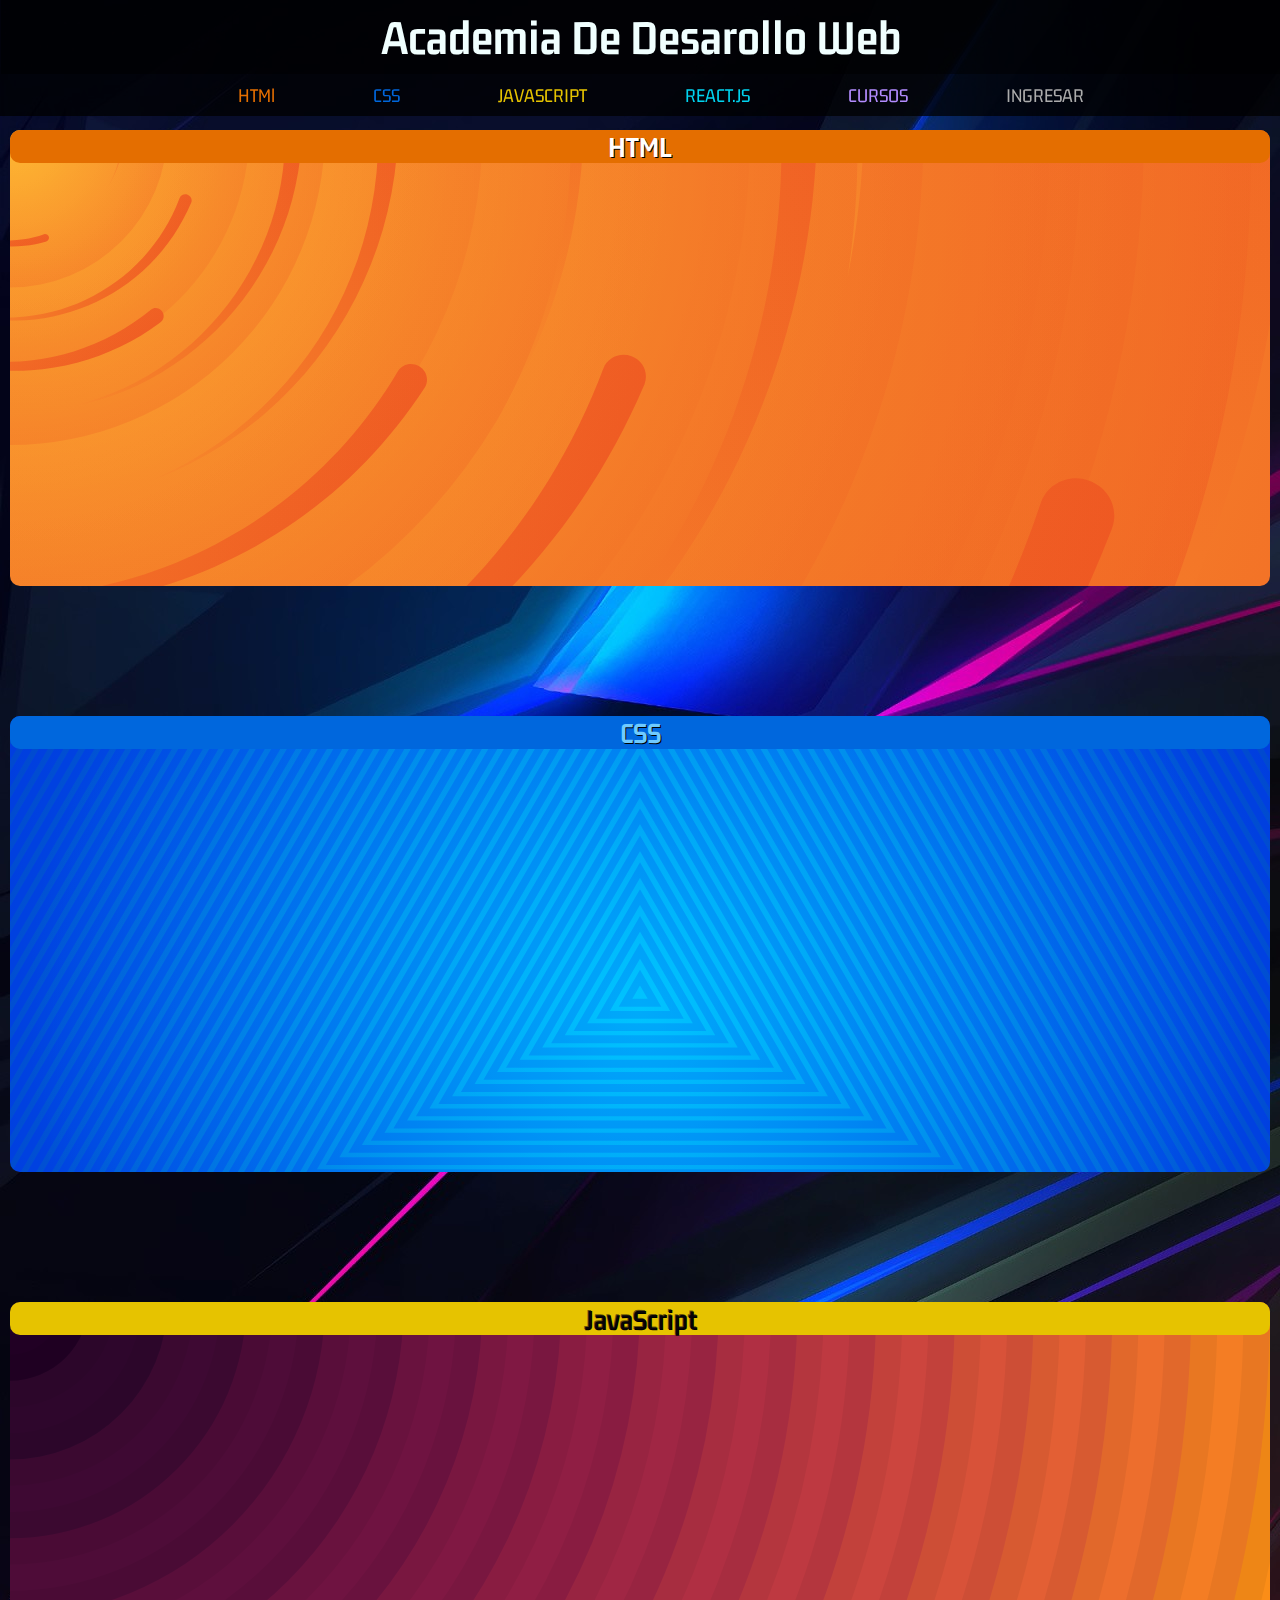
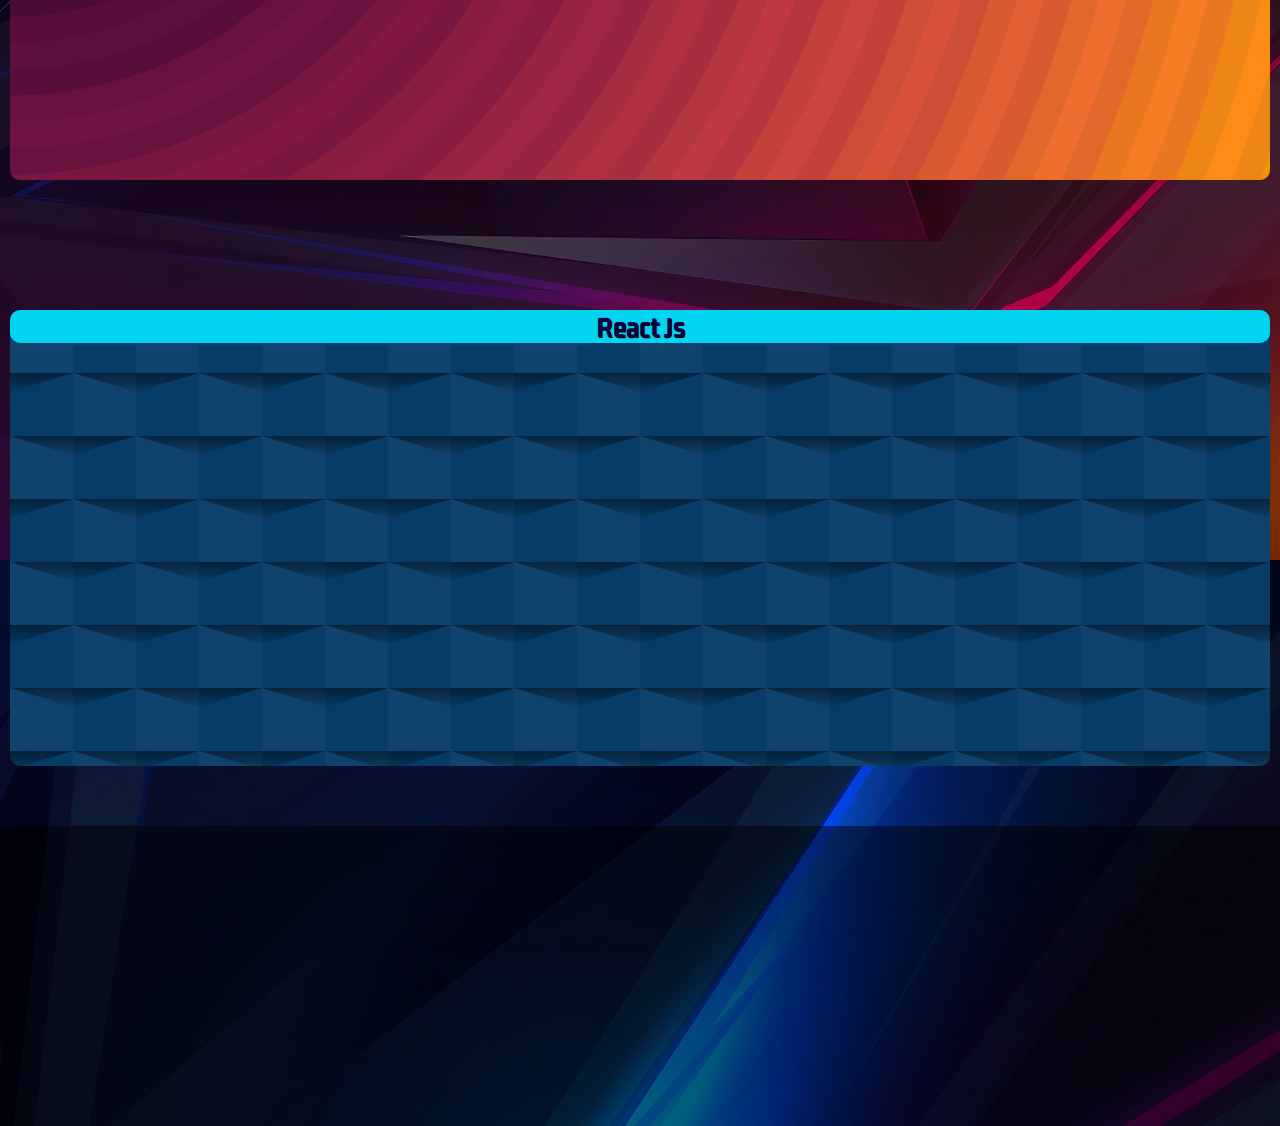
<file: Index.html>
<!DOCTYPE html>
<html lang="en">
<head>
    <meta charset="UTF-8">
    <meta http-equiv="X-UA-Compatible" content="IE=edge">
    <meta name="viewport" content="width=device-width, initial-scale=1.0">
    <link rel="stylesheet" href="./css/main.css">
    <link rel="shortcut icon" href="/src/multimedia/iconos/icon-principal.png" >
    <link rel="preconnect" href="https://fonts.googleapis.com">
    <link rel="preconnect" href="https://fonts.gstatic.com" crossorigin>
    <link href="https://fonts.googleapis.com/css2?family=Gemunu+Libre&display=swap" rel="stylesheet">

    <!-- meta descriptions -->
    <meta name="description" content="Bienvenidos a la academia de desarrollo web donde aprenderas a programar utilizando herramientas como html, css, react js y javascript, y realizar nuestros otros cursos con la mejor salida laboral del mercado actual">
    <meta name="keywords" content="desarrollo web, programar desde cero, cursos programacion, cursos diseño ux/ui, cursos marketing, cursos backend, cursos diseño grafico, diseño ux, diseño ui, marketing digital ">
    <meta property="og:title" content="Academia De Desarollo Web">
    <meta property="og:type" content="website">
    <meta property="og:url" content="/Index.html">
    <meta property="og:image" content="./src/multimedia/iconos/desarrollo-web.png">
    <title> Academia de desarrollo web | Inicio </title>

</head>
<!-- 

    
    Valentin Ruggieri
    Comision: 16705
    profesor: Nicolas Seguro
    tutora: Loana Torres
    
-->

<!-- cuerpo de pagina principal -->
<body id="paginaprincipal">

    <!-- header con cada seccion de la pagina linkeado a su posicion -->
    <header class="menu">

        <!-- barra de navegacion sobre la pagina principal -->
        <nav class="barraNav">

            <!-- titulo pagina principal -->
            <h1 class="titulopag"> Academia De Desarollo Web </h1>

            <!-- botones de enlace para moverse dentreo de la pagina principal en las secciones e ingresar -->
            <ul class="menuPrincipal">  
                
                <li><a class="button-html"  href="#html">HTMl</a></li>
                <li><a class="button-css"  href="#css">CSS</a></li>
                <li><a class="button-javasc" href="#javascript">JAVASCRIPT</a></li>
                <li><a class="button-reactjs" href="#reactjs">REACT.JS</a></li>
                <li><a class="button-Cursos" href="/src/paginas/cursos.html"> CURSOS </a>
                    <ul class="submenuCursos">
                        
                        <li><a href="./src/paginas/cursos.html#id-uxui"> Diseño ux/ui </a></li>
                        <li><a  href="./src/paginas/cursos.html#id-DevWeb" > Desarrollo Web </a></li>
                        <li><a  href="./src/paginas/cursos.html#id-DataA" > Data Analytics </a></li>
                        <li><a href="./src/paginas/cursos.html#id-BackEnd"> Back-End </a></li>
                        <li><a href="./src/paginas/cursos.html#id-MarkDig"> Otros </a></li>
                    </ul>   
                </li>
                <li><a class="button-login" href="./src/paginas/ingresar.html">INGRESAR</a></li>

            </ul>
            
            
        
        </nav>

    </header>

    <!-- contenedeor de secciones de html/css/js/react -->
    <main id="main">
        
    <!-- seccion de html -->
    <section class="caja" id="html">


        <article class="back-html backgroundPg">
        <!-- titulo de seccion -->
        <h2 class="html-h2">HTML</h2>
        <!-- imagen de fondo de seccion -->
        <img src="./src/multimedia/imagenes/imagen-html.png"   title="imagen html" alt="imagen html"/>
        <!-- articulo de que da una breve descripcion de html -->
        <p>HTML (Lenguaje de Marcas de Hipertexto, del inglés HyperText Markup Language) es el componente más básico de la Web. Define el significado y la estructura del contenido web. Además de HTML, generalmente se utilizan otras tecnologías para describir la apariencia/presentación de una página web (CSS) o la funcionalidad/comportamiento (JavaScript).
            <!-- linkeo a la pagina donde se desarolla mas el cotenido -->
            <a class="conocemas" href="./src/paginas/html.html" target="_blank">conoce mas..</a> 
        </p> 
        </article>
    </section> 

    <!-- seccion de css -->
    <section  class="caja" id="css">  

        <article class="back-css backgroundPg">
        <!-- titulo de seccion -->
        <h2 class="css-h2">CSS</h2>
        <!-- imagen de fondo de seccion -->
        <img src="./src/multimedia/imagenes/imagen-css.png" title="imagen css" alt="imagen css"/>
        <!-- articulo de que da una breve descripcion de css -->
        <p> Hojas de Estilo en Cascada (del inglés Cascading Style Sheets) o CSS es el lenguaje de estilos utilizado para describir la presentación de documentos HTML o XML (en-US) (incluyendo varios languages basados en XML como SVG, MathML o XHTML). CSS describe como debe ser renderizado el elemento estructurado en la pantalla, en papel, en el habla o en otros medios.
            <!-- linkeo a la pagina donde se desarolla mas el cotenido -->
            <a class="conocemas" href="./src/paginas/css.html" target="_blank">conoce mas..</a>    
        </p>
        </article>

    </section>

    <!-- seccion de javascript -->
    <section class="caja" id="javascript">

        <article class="back-javasc backgroundPg">
            <!-- titulo de seccion -->
            <h2 class="javas-h2">JavaScript</h2>
            <!-- imagen de fondo de seccion -->
            <img src="./src/multimedia/imagenes/imagen-java.png"  title="imagen javascript" alt="imagen javascript"/>  
            <!-- articulo de que da una breve descripcion de javascript -->
            <p>JavaScript (JS) es un lenguaje de programación ligero, interpretado, o compilado justo-a-tiempo (just-in-time) con funciones de primera clase. Si bien es más conocido como un lenguaje de scripting (secuencias de comandos) para páginas web, y es usado en muchos entornos fuera del navegador, tal como Node.js, Apache CouchDB y Adobe Acrobat. JavaScript es un lenguaje de programación basada en prototipos, multiparadigma, de un solo hilo, dinámico, con soporte para programación orientada a objetos, imperativa y declarativa.
                <!-- linkeo a la pagina donde se desarolla mas el cotenido -->
                <a class="conocemas" href="./src/paginas/javascript.html" target="_blank">conoce mas..</a>
            </p>
        </article>

    </section> 

    <!-- seccion de react js -->
    <section class="caja" id="reactjs">

        <article class="back-reactjs backgroundPg">
            <!-- titulo de seccion -->
            <h2 class="reactjs-h2" >React Js</h2>
            <!-- imagen de fondo de seccion -->
            <img src="./src/multimedia/imagenes/imagen-react.png"   title="imagen reactjs" alt="imagen reactjs"/>
            <!-- articulo de que da una breve descripcion de react js -->
            <p>Como su eslogan oficial señala, React es una biblioteca para construir interfaces de usuario. React no es un framework — ni siquiera se limita a la web. React es utilizado con otras bibliotecas para renderizar en ciertos entornos. Por ejemplo, React Native puede usarse para desarrollar aplicaciones móviles; React 360 permite crear aplicaciones de realidad virtual; además de otras posibilidades.
                <!-- linkeo a la pagina donde se desarolla mas el cotenido -->
                <a class="conocemas" href="./src/paginas/reactjs.html" target="_blank">conoce mas..</a>    
            </p>
        </article>

    </section>

    </main>

    <!-- pie de pagina principal -->
    <footer class="foterPrincipal">
         


        <!-- listas pie de pagina -->
        <ul class="listaUno">

            <!-- enlaces de listas -->
            <li> <a href="./src/paginas/informacion.html#id-QSomos" > ¿Quienes somos? </a> </li>
            <li><a href="./src/paginas/informacion.html#id-Contact" > Contactanos </a> </li>
            <li><a href="./src/paginas/informacion.html#id-Noticias" > Noticias </a></li>
            <li> <a href="./src/paginas/informacion.html#id-DondEst" > Donde estamos </a></li>
            <li><a href="./src/paginas/informacion.html#id-Seguinos" > Seguinos </a></li>
        </ul >
        
        <ul class="listaDos" >

            <li> <a href="./src/paginas/informacion.html#id-UltNov" > Ultimas Novedades </a> </li>
            <li><a href="./src/paginas/informacion.html#id-Cursos" > Cursos </a> </li>
            <li><a href="./src/paginas/informacion.html#id-Talleres" > Talleres </a></li>
            <li> <a href="./src/paginas/informacion.html#id-Foros" > Foros  </a></li>
            <li><a href="./src/paginas/informacion.html#id-Charlas" >  Charlas </a></li>

        </ul>

        
        <ul class="listaTres">

            <li> <a href="./src/paginas/cursos.html#id-uxui" > Diseño ux/ui </a> </li>
            <li><a href="./src/paginas/cursos.html#id-DevWeb" > Desarrollo Web </a> </li>
            <li><a href="./src/paginas/cursos.html#id-DataA" > Data Analytics </a></li>
            <li> <a href="./src/paginas/cursos.html#id-BackEnd" > Back-End </a></li>
            <li><a href="./src/paginas/cursos.html#id-MarkDig" > Otros </a></li>

        </ul>

    </footer>
</body>

</html>
</file>
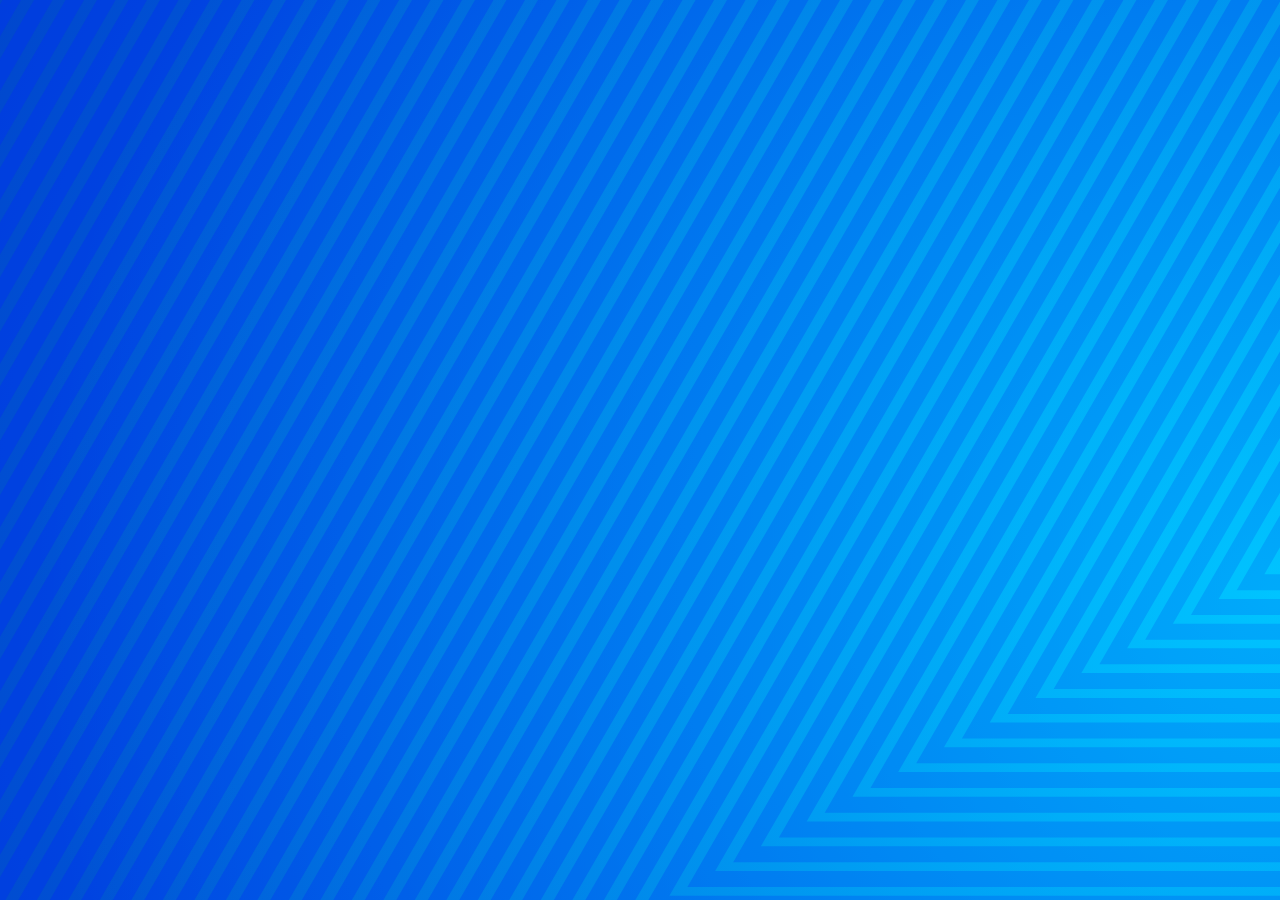
<file: src/paginas/css.html>
<!DOCTYPE html>
<html lang="en">
<head>
    <meta charset="UTF-8">
    <meta http-equiv="X-UA-Compatible" content="IE=edge">
    <meta name="viewport" content="width=device-width, initial-scale=1.0">
    <link rel="preconnect" href="https://fonts.googleapis.com">
    <link rel="preconnect" href="https://fonts.gstatic.com" crossorigin>
    <link href="https://fonts.googleapis.com/css2?family=Gemunu+Libre&display=swap" rel="stylesheet">
    <!-- meta descriptions -->
    <meta name="description" content="Bienvenidos a la pagina de css donde aprenderas todo acerca de su uso, propiedades, definiciones del mismo y tendras tutoriales junto con bibliogafria actualizadas sobre su uso correcto">
    <meta name="keywords" content="desarrollo web, programar desde cero, cursos programacion, uso de css, flexbox, grid, clases, lenguaje en cascada, estilos en css, ">
    <!--  protocolo open graph -->
    <meta property="og:title" content="Pagina de Css">
    <meta property="og:type" content="website">
    <meta property="og:url" content="/src/paginas/css.html">
    <meta property="og:image" content="/src/multimedia/imagenes/imagen-html.png">

    <title>Pagina de Css</title>
    <!-- icono de la pagina -->
    <link rel="shortcut icon" href="/src/multimedia/iconos/icon-css.png">
    <!-- vinculacion de html con css -->
    <link rel="stylesheet" href="/css/main.css">
</head>

<!-- cuerpo de la pagina -->
<body class="bodyCss general">

    <main class= "grid-container">

        <header class="grid-item" > 
          
        
            <h1>CSS</h1>
         
            <p> Hojas de Estilo en Cascada (del inglés Cascading Style Sheets) o CSS es el lenguaje de estilos utilizado para describir la presentación de documentos HTML o XML (en-US) (incluyendo varios languages basados en XML como SVG, MathML o XHTML). CSS describe como debe ser renderizado el elemento estructurado en la pantalla, en papel, en el habla o en otros medios.

                CSS es uno de los lenguajes base de la Open Web y posee una especificación estandarizada por parte del W3C. Anteriormente , el desarrollo de varias partes de las especificaciones de CSS era realizado de manera sincrónica, lo que permiía el versionado de las recomendaciones. Probablemente habrás escuchado acerca de CSS1, CSS2.1, CSS3. Sin embargo, CSS4 nunca se ha lanzado como una versión oficial.
    
                Desde CSS3, el alcance de las especificaciones se incrementó de forma significativa y el progreso de los diferentes modulos de CSS comenzó a mostrar varias diferencias, lo que hizo más efectivo desarrollar y publicar recomendaciones separadas por módulos. En vez de versionar las especificaciones de CSS, la W3C actualmente realiza una captura de las ultimas espcificaciones estables de CSS. 
             
            </p><br>
    
        </header>

        <!-- seccion de multimedia y redireccionamiento ( video de explicacion/imagenes y redireccionamiento a ingresar o volver a la pagina principal )-->
        <section class="grid-item" > 
         
        
            <iframe width="500" height="400" src="https://www.youtube.com/embed/8cSo0ijtkzU" title="YouTube video player" frameborder="0" allow="accelerometer; autoplay; clipboard-write; encrypted-media; gyroscope; picture-in-picture" allowfullscreen></iframe>
            <img src="../multimedia/imagenes/code-css.png" class="imagen-pag" alt="imagen codigo css">
        

        </section>

        <!-- botones de volver ye ingresar -->
        <aside class="grid-item"> 
        
            <a href="../paginas/ingresar.html"><img class="login-pags" src="../multimedia/iconos/icon-login.png" alt="icono login"></a>
            <a href="/Index.html"><img class="volverpags" src="../multimedia/iconos/volver-paginas.png" alt="icono volver" ></a>
        
        </aside>

        <!-- pie de pagina con enlace al material utilizado -->
        <footer class="grid-item">  
         
        
            <h4>Referencias</h4>
        
            <ul>
                <!-- texto utilizado -->
                <li> <a href="https://developer.mozilla.org/es/docs/Web/CSS" target="_blank"> Articulo css </a> </li>
                <!-- iframe utilizado -->
                <li> <a href="https://youtu.be/8cSo0ijtkzU" target="_blank"> Video css </a></li>
            </ul>
        
        </footer>

    </main>  
    
</body>

</html>
</file>
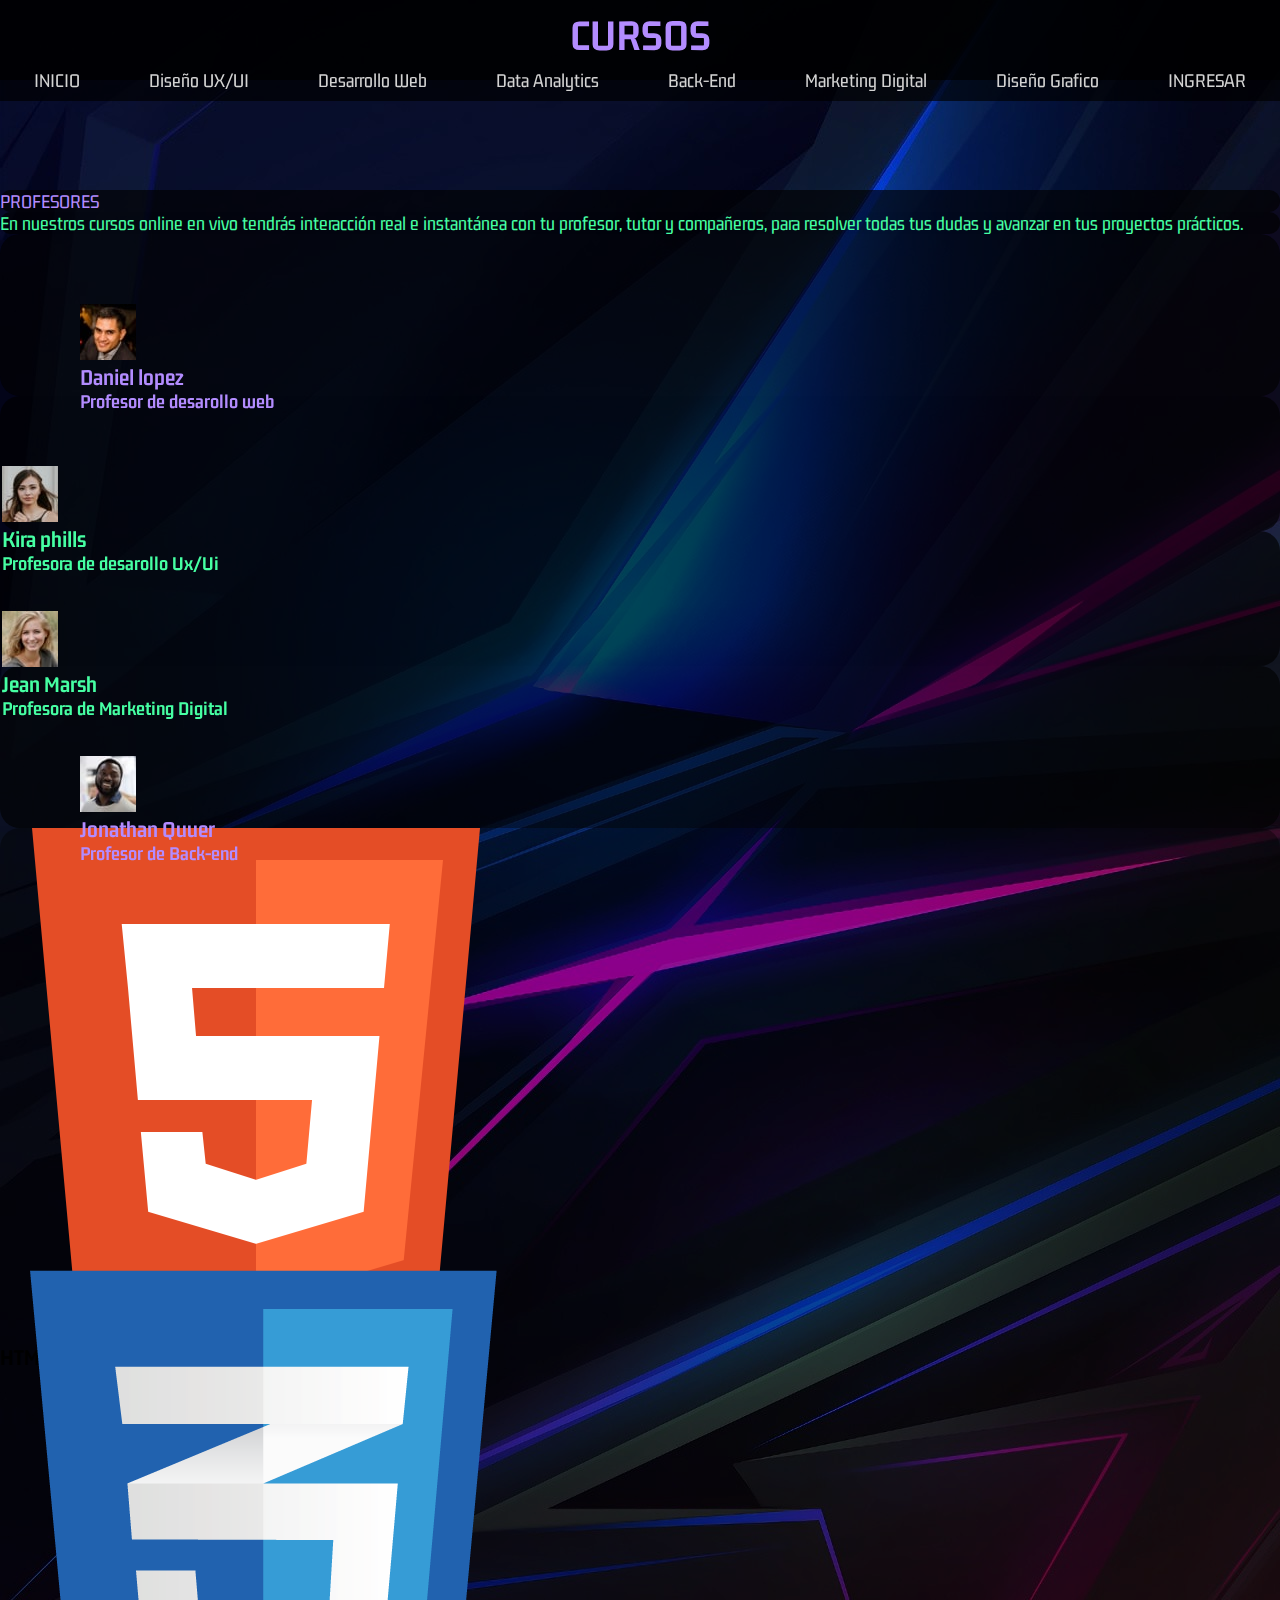
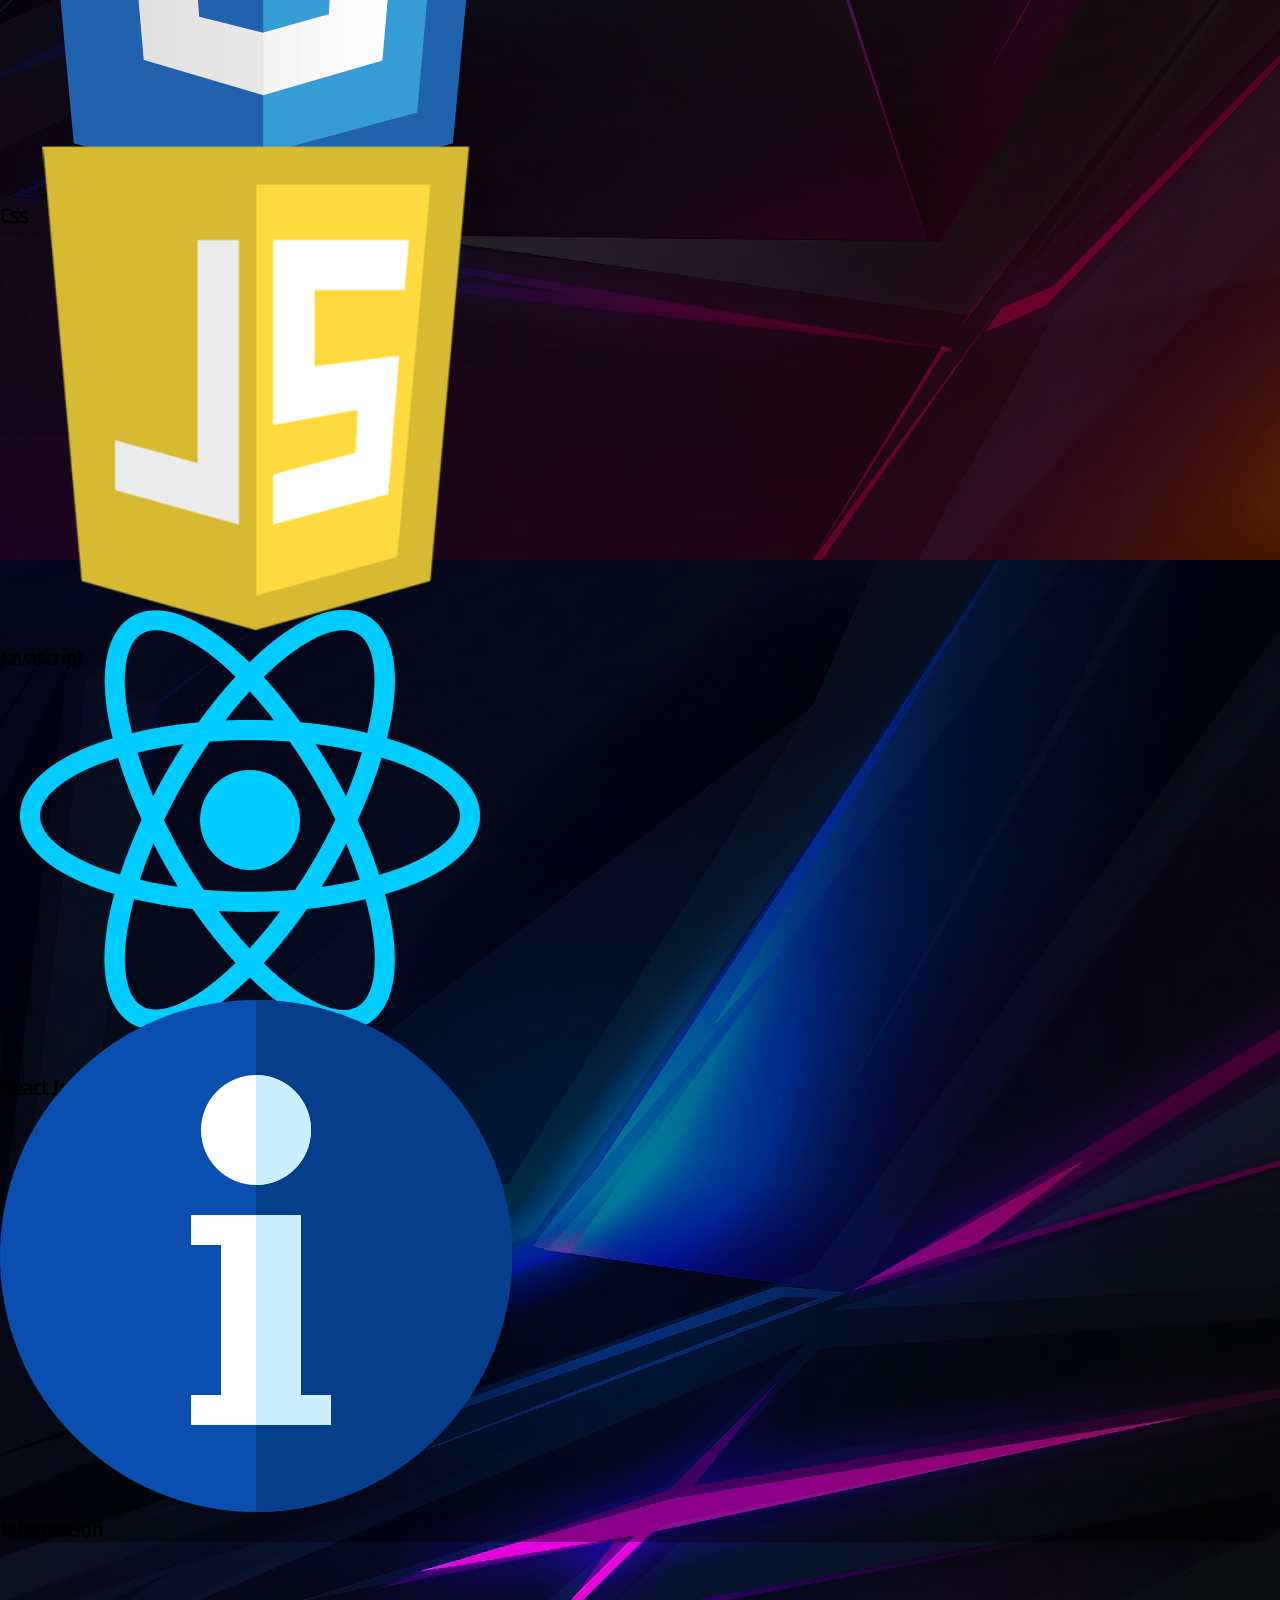
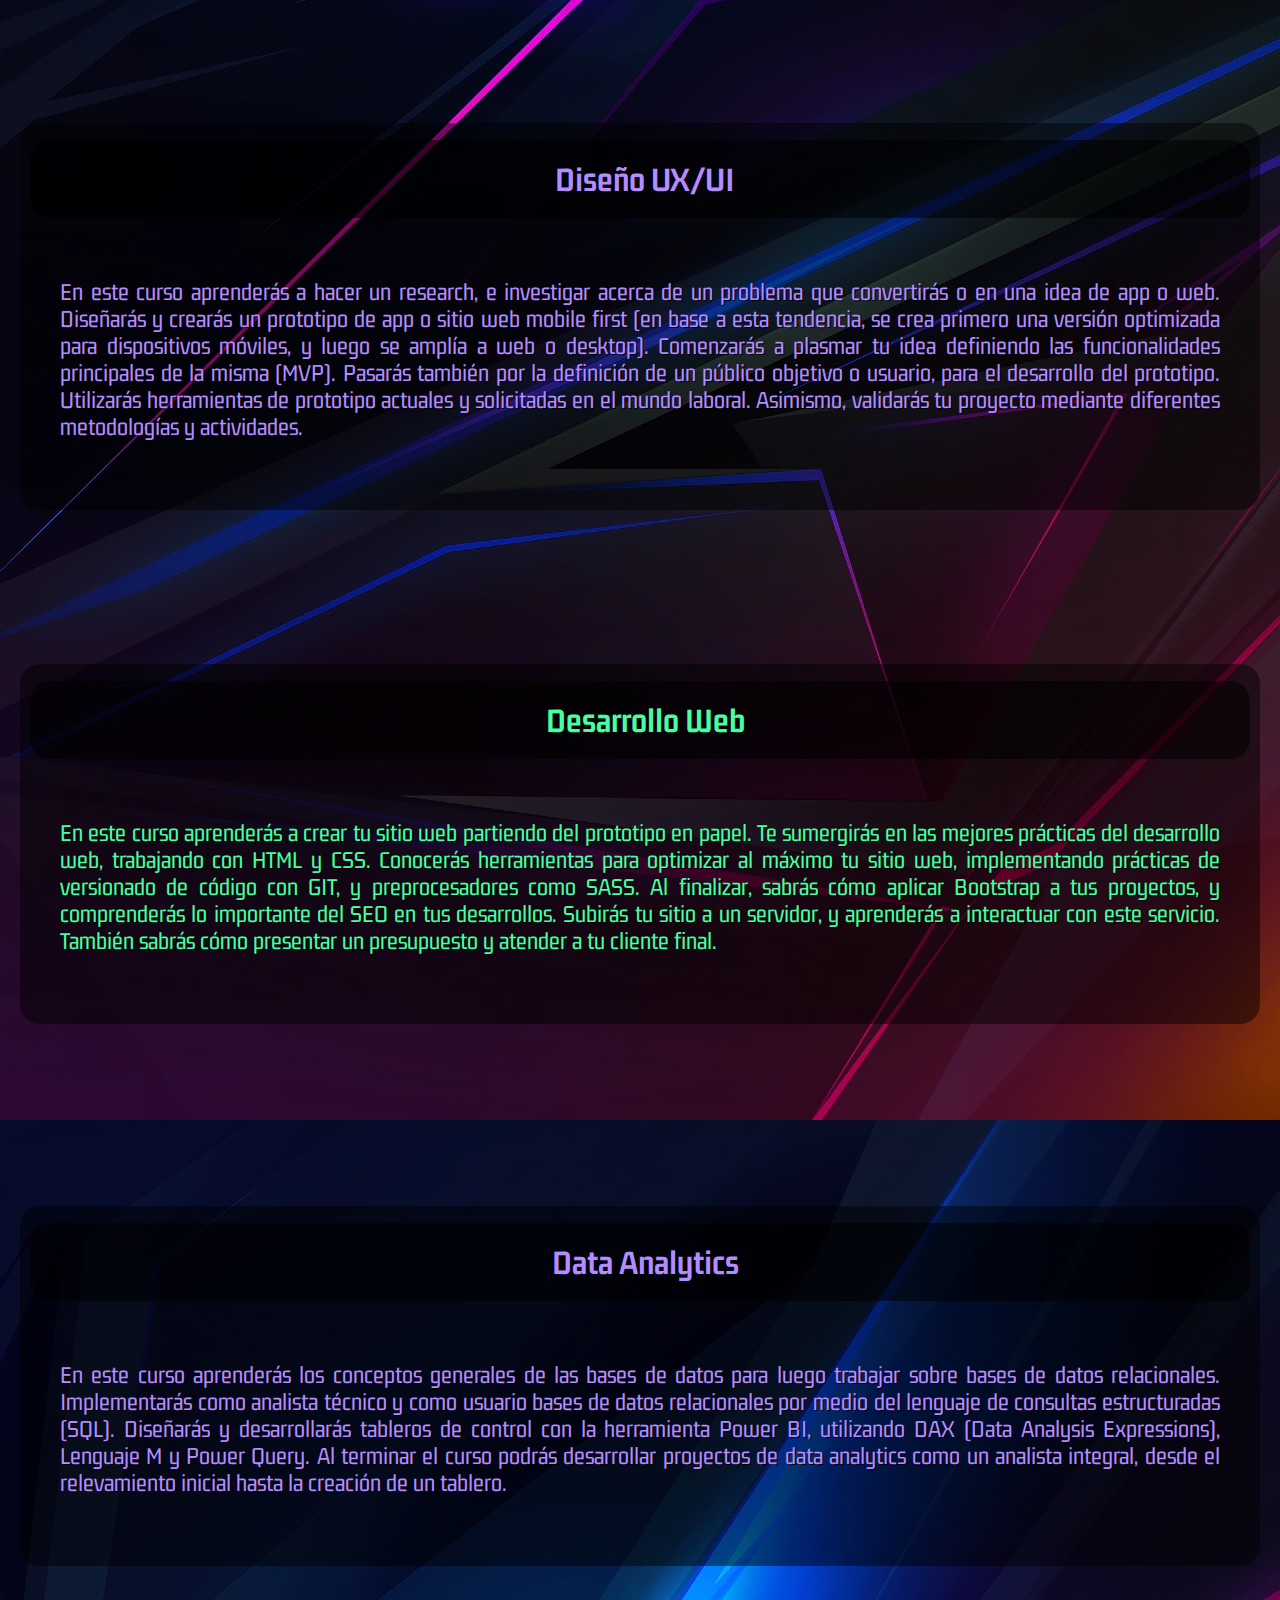
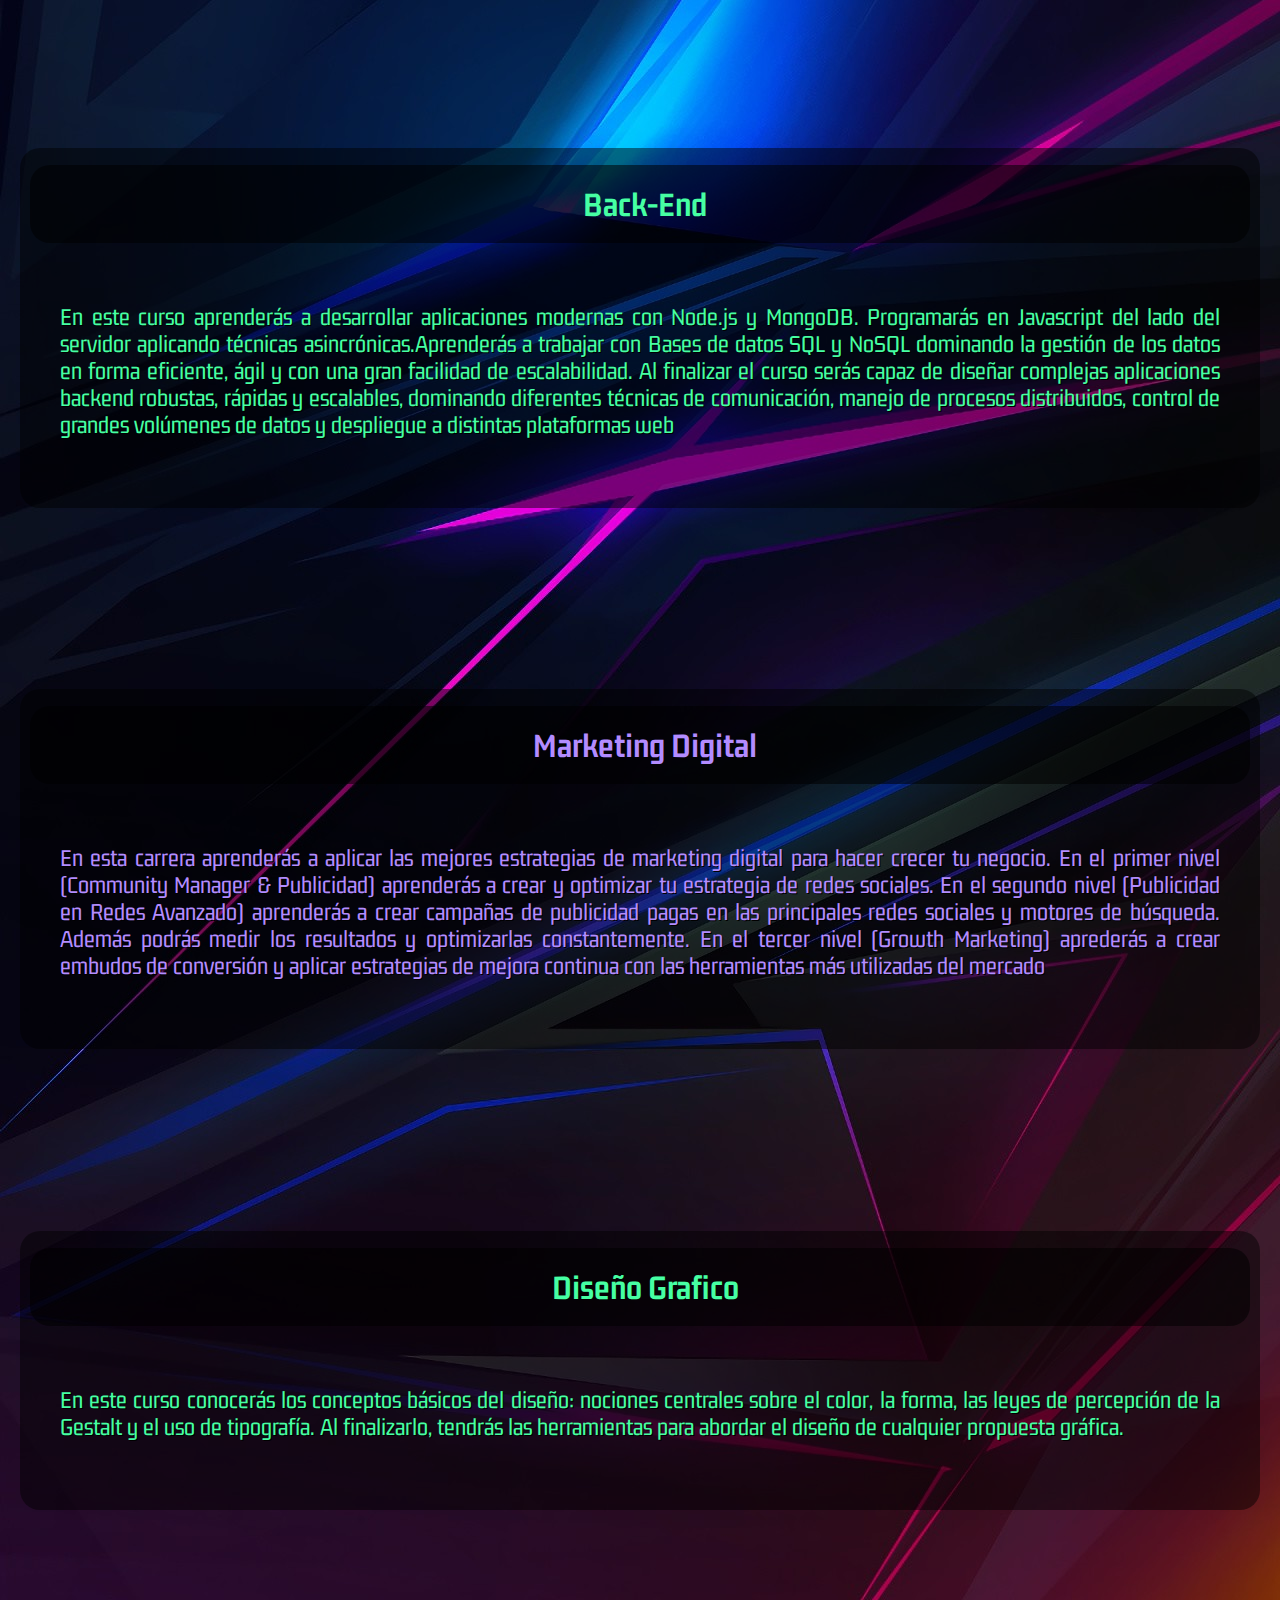
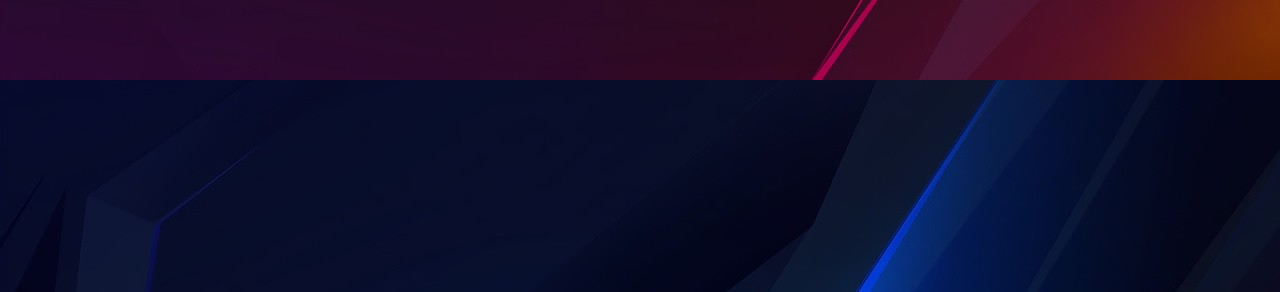
<file: src/paginas/cursos.html>
<!DOCTYPE html>
<html lang="en">
<head>
    <meta charset="UTF-8">
    <meta http-equiv="X-UA-Compatible" content="IE=edge">
    <meta name="viewport" content="width=device-width, initial-scale=1.0">
    <link rel="preconnect" href="https://fonts.googleapis.com">
    <link rel="preconnect" href="https://fonts.gstatic.com" crossorigin>
    <link href="https://fonts.googleapis.com/css2?family=Gemunu+Libre&display=swap" rel="stylesheet">
    <!--  link bootstrap -->
    <link href="https://cdn.jsdelivr.net/npm/bootstrap@5.1.3/dist/css/bootstrap.min.css" rel="stylesheet" integrity="sha384-1BmE4kWBq78iYhFldvKuhfTAU6auU8tT94WrHftjDbrCEXSU1oBoqyl2QvZ6jIW3" crossorigin="anonymous">
  
    <link rel="stylesheet" href="/css/main.css">
    <link rel="shortcut icon" href="../multimedia/iconos/icon-curso.png">

    <!-- meta descriptions -->
    <meta name="description" content="Bienvenidos a la pagina de nuestros cursos donde tendras toda la informacion acerca de los cursos que brindamos en nuestra academia y los profesores que los dictan">
    <meta name="keywords" content="desarrollo web, programar desde cero, cursos programacion, cursos diseño ux/ui, cursos marketing, cursos desarrollo web, cursos de data analytics, cursos de diseño grafico, cursos web, ">
    <!--  protocolo open graph -->
    <meta property="og:title" content="Pagina de Cursos">
    <meta property="og:type" content="website">
    <meta property="og:url" content="/src/paginas/cursos.html">
    <meta property="og:image" content="/src/multimedia/iconos/icon-curso.png">
    <title>Pagina de Cursos</title>
</head>

<!-- cuerpo de pagina -->
<body class="paginaInfo-Curso ">

    <!-- cabecera de pagina  -->
    <header>

        <!-- barra de navegacion -->
        <nav class="navCursos">

            <!-- titulo menu -->
            <h1> CURSOS </h1>

            <!-- menu de pagina -->
            <ul class="menuCursos"> 

                <!-- enlaces de menu -->
                <li><a href="/Index.html">INICIO</a></li>
                <li><a href="#id-uxui">Diseño UX/UI</a></li>
                <li><a href="#id-DevWeb">Desarrollo Web</a></li>
                <li><a href="#id-DataA">Data Analytics</a></li>
                <li><a href="#id-BackEnd">Back-End</a></li>
                <li><a href="#id-MarkDig">Marketing Digital</a></li>
                <li><a href="#id-DisGraf">Diseño Grafico</a></li>
                <li><a href="/src/paginas/ingresar.html">INGRESAR</a></li>

            </ul>  

        </nav>

    </header>




    <!-- grid system de bootstrap -->
        
    <!-- contenedor de columnas y filas  -->
    <section class="container-fluid d-flex justify-content-center mt-1 w-75 bootcont">

            <!-- seccion de profesores y barra de enlaces -->
            <section class="row ">

                <!-- titulo y parrafo de inicio -->
                <div class="col-12 mb-5 text-center violetbt p-3 fs-2 ">PROFESORES</div>
                <div class="col-12 p-5 mb-3 greenbt ">En nuestros cursos online en vivo tendrás interacción real e instantánea con tu profesor, tutor y compañeros, para resolver todas tus dudas y avanzar en tus proyectos prácticos.</div>

                <!-- seccion de profesores -->
                <div class="col-12 col-lg-9  ">

                    <div class="row">

                        <!-- profesor daniel -->

                        <div class="col-12 col-lg-8  mb-3">
                            <!-- color personalizacion de card -->
                            <div class="violetbt mt-2">
                                <!--  cuerpo de card con caracteristicas y componentes -->
                                <div class="card-body w-100 animdan">
                                    <!--  flex de contenidos  -->
                                    <div class="d-flex justify-content-start align-items-center">
                                        <!-- imagen y titulos -->
                                        <img src="../multimedia/imagenes/personal/image-daniel.jpg" alt="daniel profe" class="border border-secondary border-2 rounded-circle ">
                                        <div class="ps-3">
                                            <h3 class="m-0">Daniel lopez</h3>
                                            <h4>Profesor de desarollo web</h4>
                                        </div>        
                                    </div>
                                    <!-- parrafo de especificacion -->
                                    <div class="mt-5 pt-2">
                                        <p class="fs-6 ">Lorem ipsum dolor sit amet consectetur, adipisicing elit. Nemo cupiditate earum sapiente harum ad nisi debitis voluptates, rerum perferendis laboriosam sunt qui deleniti id, saepe, eveniet est fugiat? Hic, ea.</p>
                                    </div>
                                    
                                </div>
                            </div>
                        </div>

                        <div class="col-12 col-lg-4 mb-3">
                            <!-- color personalizacion de card -->
                            <div class="greenbt ">
                                <!--  cuerpo de card con caracteristicas y componentes -->
                                <div class="card-body w-100 animkira">
                                    <!--  flex de contenidos  -->
                                    <div class="d-flex justify-content-start align-items-center ">
                                        <!-- imagen y titulos -->
                                        <img src="../multimedia/imagenes/personal/image-kira.jpg" alt="kira profe" class="border border-secondary border-2 rounded-circle ">
                                        <div class="ps-4">
                                            <h3 class="m-0">Kira phills</h3>
                                            <h4>Profesora de desarollo Ux/Ui</h4>
                                        </div>        
                                    </div>
                                    <!-- parrafo de especificacion -->
                                    <div class="mt-5 pt-2">
                                        <p class="fs-6">Lorem ipsum dolor sit  saepe, eveniet est fugiat? Hic, ea.</p>
                                    </div>
                                    
                                </div>
                            </div>
                        </div>
                        <div class="col-12 col-lg-4 mb-3">
                            <!-- color personalizacion de card -->
                            <div class="greenbt ">
                                <!--  cuerpo de card con caracteristicas y componentes -->
                                <div class="card-body w-100 animjean">
                                    <!--  flex de contenidos  -->
                                    <div class="d-flex justify-content-start align-items-center">
                                        <!-- imagen y titulos -->
                                        <img src="../multimedia/imagenes/personal/image-jeanette.jpg" alt="jeanette profe" class="border border-secondary border-2 rounded-circle ">
                                        <div class="ps-4">
                                            <h3 class="m-0">Jean Marsh</h3>
                                            <h4>Profesora de Marketing Digital</h4>
                                        </div>        
                                    </div>
                                    <!-- parrafo de especificacion -->
                                    <div class="mt-5 pt-2">
                                        <p class="fs-6">Lorem ipsum dolor sit amet consecteturadipisicing elit.</p>
                                    </div>
                                    
                                </div>
                            </div>
                        </div>
                        <div class="col-12 col-lg-8 mb-3">
                            <!-- color personalizacion de card -->
                            <div class="violetbt mt-4">
                                <!--  cuerpo de card con caracteristicas y componentes -->
                                <div class="card-body w-100 animjon">
                                    <!--  flex de contenidos  -->
                                    <div class="d-flex justify-content-start align-items-center">
                                        <!-- imagen y titulos -->
                                        <img src="../multimedia/imagenes/personal/image-jonathan.jpg" alt="jonathan profe" class="border border-secondary border-2 rounded-circle ">
                                        <div class="ps-3">
                                            <h3 class="m-0">Jonathan Quuer</h3>
                                            <h4>Profesor de Back-end</h4>
                                        </div>        
                                    </div>
                                    <!-- parrafo de especificacion -->
                                    <div class="mt-5 pt-5">
                                        <p class="fs-6 ">Lorem ipsum dolor sit amet consectetur adipisicing elit. Ullam officia similique eveniet, ipsum reprehenderit voluptatibus facilis, esse cupiditate at quaerat enim dolor necessitatibus libero laborum ab quibusdam pariatur sint optio.</p>
                                    </div>
                                    
                                </div>
                            </div>
                        </div>
                    </div>
                </div>

                <!-- columna de enlaces -->

                <div class="col-8 col-lg-3 text-light bg-ligth columnaicon ">

                    <!--  contenedor de enlaces -->
                    <div class="ms-4 ">
                        
                        <!-- enlace a HTML -->
                        <div class="d-flex justify-content-start mb-5 mt-3 pt-3 iconanim">
                            
                            <a href="../paginas/html.html" class="w-25">
                                <img src="../multimedia/iconos/icon-html.png" alt="icono html" class="w-100">
                            </a>    
                            <h3 class="fs-4 ms-3 pt-2">HTML</h3>
                            
                        </div>
                        <!-- enlace a CSS -->
                        <div class="d-flex justify-content-start mb-5 pt-3 iconanim">
                            <a href="../paginas/css.html" class="w-25">
                                <img src="../multimedia/iconos/icon-css.png" alt="icono css" class="w-100"  >
                            </a>    
                            <h3 class="fs-4 ms-3 pt-2">Css</h3>
                            
                        </div> 

                        <!-- enlace a Javascript -->
                        <div class="d-flex justify-content-start mb-5 pt-3 iconanim">

                            <a href="../paginas/javascript.html" class="w-25">
                                <img src="../multimedia/iconos/icon-java.png" alt="icono javascript" class="w-100"  >
                            </a> 
                            <h3 class="fs-4 ms-3 pt-2">Javascript</h3>
                            
                        </div> 

                        <!-- enlace a React Js -->
                        <div class="d-flex justify-content-start mb-5 pt-3 iconanim">

                            <a href="../paginas/reactjs.html" class="w-25">
                                <img src="../multimedia/iconos/icon-react.png" alt="icono reactjs" class="w-100" >
                            </a>    
                            <h3 class="fs-4 ms-3 pt-2">React Js</h3>
                            
                        </div> 
                        
                        <!-- enlace a pagina de informacion -->
                        <div class="d-flex justify-content-start mb-2 pt-3 iconanim">

                            <a href="../paginas/informacion.html" class="w-25">

                                <img src="../multimedia/iconos/icon-informacion.png" alt="icono informacion" class="w-100" >
                                
                            </a>    
                            <h3 class="fs-4 ms-3 pt-2">Informacion</h3>

                        </div>
                    </div>    
                    

                       
                </div>
            
            </section>

    </section>


    <main class="main-Curso">
        
        

        

        <!-- secciones de pagina -->
        <section class="caja-uxui" id="id-uxui">

            <!-- articulos con contenido -->
            <article class="art-uxui artViolet" >

                <!-- titulo de articulo -->
                <h2> Diseño UX/UI </h2>
                <!-- parrafo sobre el tema -->
                <p class="p2">
                    <b class="b2">En este curso aprenderás a hacer un research, e investigar acerca de un problema que convertirás o en una idea de app o web.</b> Diseñarás y crearás un prototipo de app o sitio web mobile first (en base a esta tendencia, se crea primero una versión optimizada para dispositivos móviles, y luego se amplía a web o desktop). Comenzarás a plasmar tu idea definiendo las funcionalidades principales de la misma (MVP). Pasarás también por la definición de un público objetivo o usuario, para el desarrollo del prototipo. Utilizarás herramientas de prototipo actuales y solicitadas en el mundo laboral. Asimismo, validarás tu proyecto mediante diferentes metodologías y actividades.
                </p>

            </article>

        </section>

        <!-- secciones de pagina -->
        <section class="caja-DevWeb" id="id-DevWeb">

            <!-- articulos con contenido -->
            <article class="art-DevWeb artGreen" >

                <!-- titulo de articulo -->
                <h2> Desarrollo Web </h2>
                <!-- parrafo sobre el tema -->
                <p class="p1">
                    <b class="b1"> En este curso aprenderás a crear tu sitio web partiendo del prototipo en papel. Te sumergirás en las mejores prácticas del desarrollo web, trabajando con HTML y CSS.</b> Conocerás herramientas para optimizar al máximo tu sitio web, implementando prácticas de versionado de código con GIT, y preprocesadores como SASS. Al finalizar, sabrás cómo aplicar Bootstrap a tus proyectos, y comprenderás lo importante del SEO en tus desarrollos. Subirás tu sitio a un servidor, y aprenderás a interactuar con este servicio. También sabrás cómo presentar un presupuesto y atender a tu cliente final.
                </p>

            </article>

        </section>

        <!-- secciones de pagina -->
        <section class="caja-DataA" id="id-DataA">

            <!-- articulos con contenido -->
            <article class="art-DataA artViolet" >

                <!-- titulo de articulo -->
                <h2> Data Analytics </h2>
                <!-- parrafo sobre el tema -->
                <p class="p2"> 
                    <b class="b2">En este curso aprenderás los conceptos generales de las bases de datos para luego trabajar sobre bases de datos relacionales. Implementarás como analista técnico y como usuario bases de datos relacionales por medio del lenguaje de consultas estructuradas (SQL).</b> Diseñarás y desarrollarás tableros de control con la herramienta Power BI, utilizando DAX (Data Analysis Expressions), Lenguaje M y Power Query. Al terminar el curso podrás desarrollar proyectos de data analytics como un analista integral, desde el relevamiento inicial hasta la creación de un tablero.
                </p>

            </article>

        </section>

        <!-- secciones de pagina -->
        <section class="caja-BackEnd" id="id-BackEnd">

            <!-- articulos con contenido -->
            <article class="art-BackEnd artGreen" >

                <!-- titulo de articulo -->
                <h2> Back-End </h2>
                <!-- parrafo sobre el tema -->
                <p class="p1"> 
                    <b class="b1">En este curso aprenderás a desarrollar aplicaciones modernas con Node.js y MongoDB. Programarás en Javascript del lado del servidor aplicando técnicas asincrónicas.Aprenderás a trabajar con Bases de datos SQL y NoSQL dominando la gestión de los datos en forma eficiente, ágil y con una gran facilidad de escalabilidad.</b>  Al finalizar el curso serás capaz de diseñar complejas aplicaciones backend robustas, rápidas y escalables, dominando diferentes técnicas de comunicación, manejo de procesos distribuidos, control de grandes volúmenes de datos y despliegue a distintas plataformas web
                </p>

            </article>

        </section>

        <!-- secciones de pagina -->
        <section class="caja-MarkDig" id="id-MarkDig">

            <!-- articulos con contenido -->
            <article class="art-MarkDig artViolet" >

                <!-- titulo de articulo -->
                <h2> Marketing Digital </h2>
                <!-- parrafo sobre el tema -->
                <p class="p2">
                    <b class="b2">En esta carrera aprenderás a aplicar las mejores estrategias de marketing digital para hacer crecer tu negocio. En el primer nivel (Community Manager & Publicidad) aprenderás a crear y optimizar tu estrategia de redes sociales. En el segundo nivel (Publicidad en Redes Avanzado) aprenderás a crear campañas de publicidad pagas en las principales redes sociales y motores de búsqueda.</b> Además podrás medir los resultados y optimizarlas constantemente. En el tercer nivel (Growth Marketing) aprederás a crear embudos de conversión y aplicar estrategias de mejora continua con las herramientas más utilizadas del mercado
                </p>

            </article>

        </section>    

        <!-- secciones de pagina -->
        <section class="caja-DisGraf" id="id-DisGraf">

            <!-- articulos con contenido -->
            <article class="art-DisGraf artGreen" >   

                <!-- titulo de articulo -->
                <h2> Diseño Grafico </h2>
                <p class="p1"> 
                    <!-- parrafo sobre el tema -->
                    <b class="b1">En este curso conocerás los conceptos básicos del diseño: nociones centrales sobre el color, la forma, las leyes de percepción de la Gestalt y el uso de tipografía.</b> Al finalizarlo, tendrás las herramientas para abordar el diseño de cualquier propuesta gráfica.
                </p>

            </article>

        </section>

    </main>

    <script src="https://cdn.jsdelivr.net/npm/@popperjs/core@2.10.2/dist/umd/popper.min.js" integrity="sha384-7+zCNj/IqJ95wo16oMtfsKbZ9ccEh31eOz1HGyDuCQ6wgnyJNSYdrPa03rtR1zdB" crossorigin="anonymous"></script>
    <script src="https://cdn.jsdelivr.net/npm/bootstrap@5.1.3/dist/js/bootstrap.min.js" integrity="sha384-QJHtvGhmr9XOIpI6YVutG+2QOK9T+ZnN4kzFN1RtK3zEFEIsxhlmWl5/YESvpZ13" crossorigin="anonymous"></script>
</body>

</html>
</file>
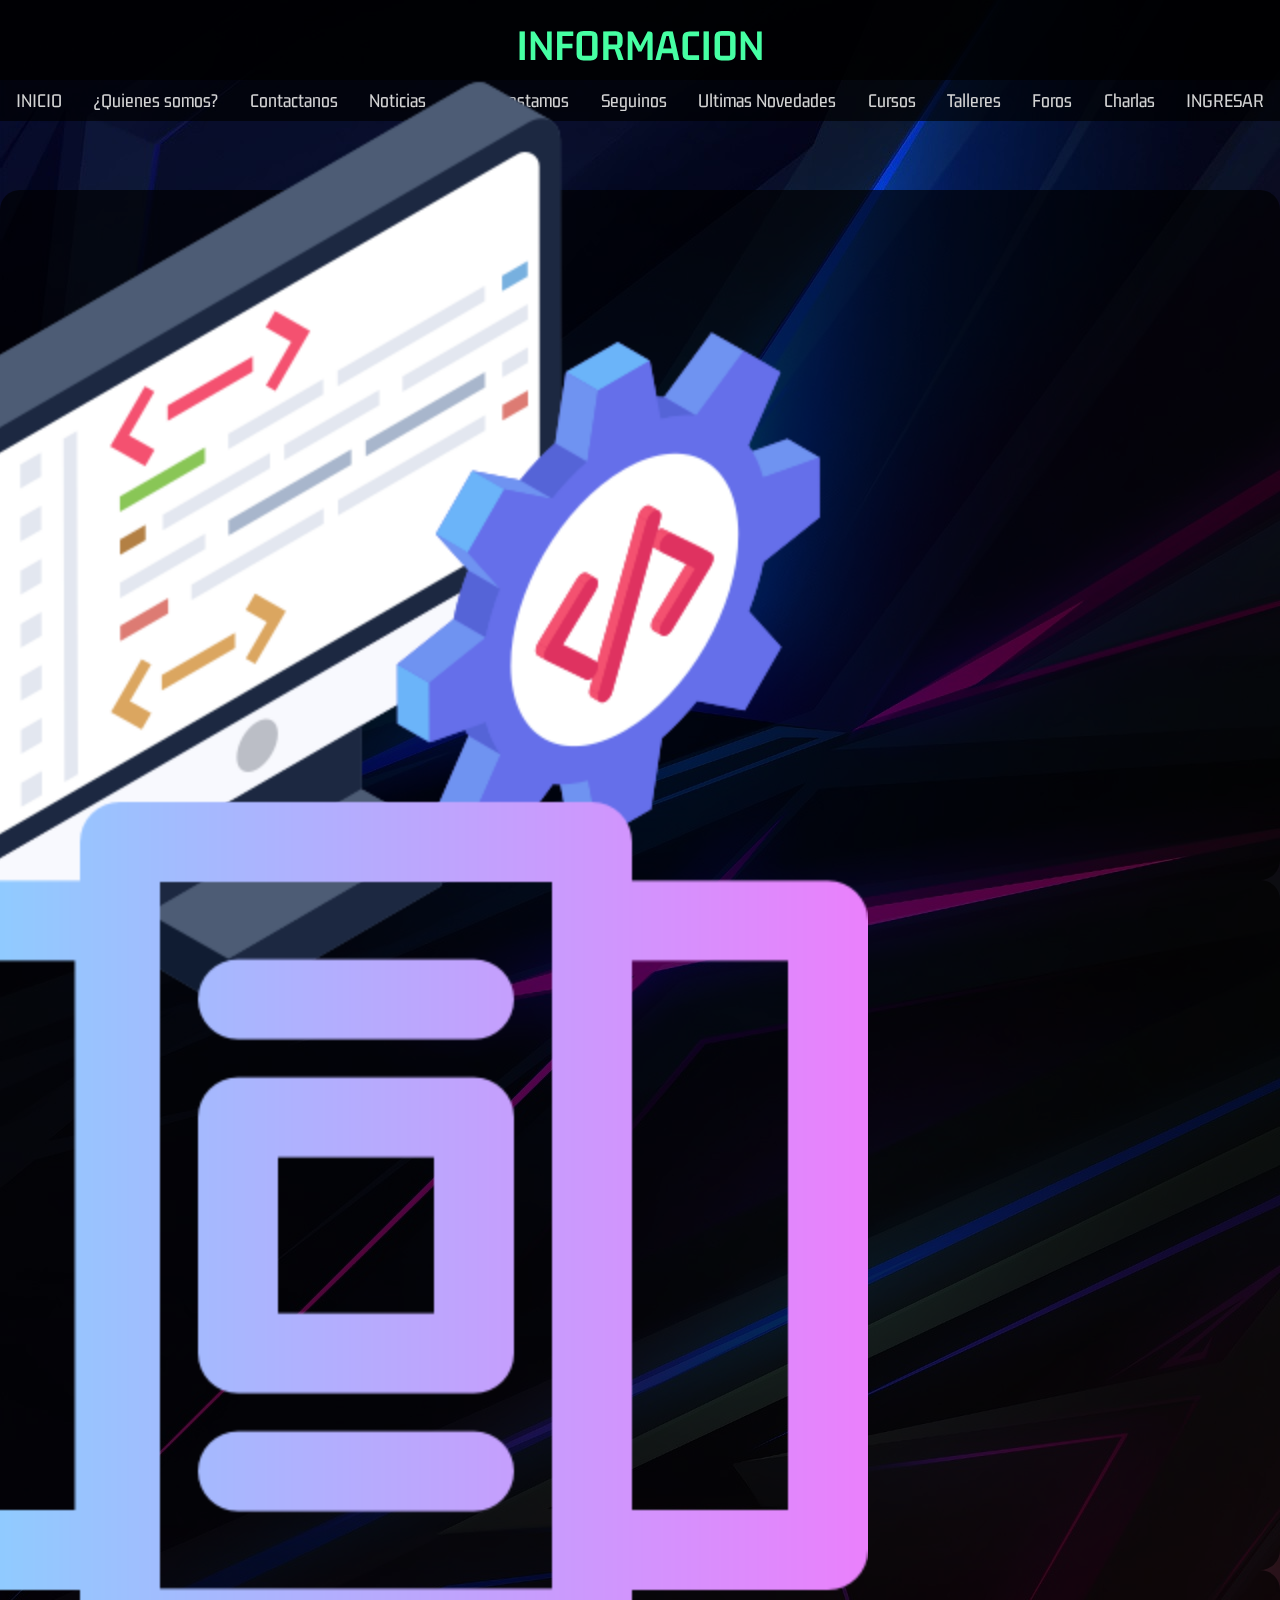
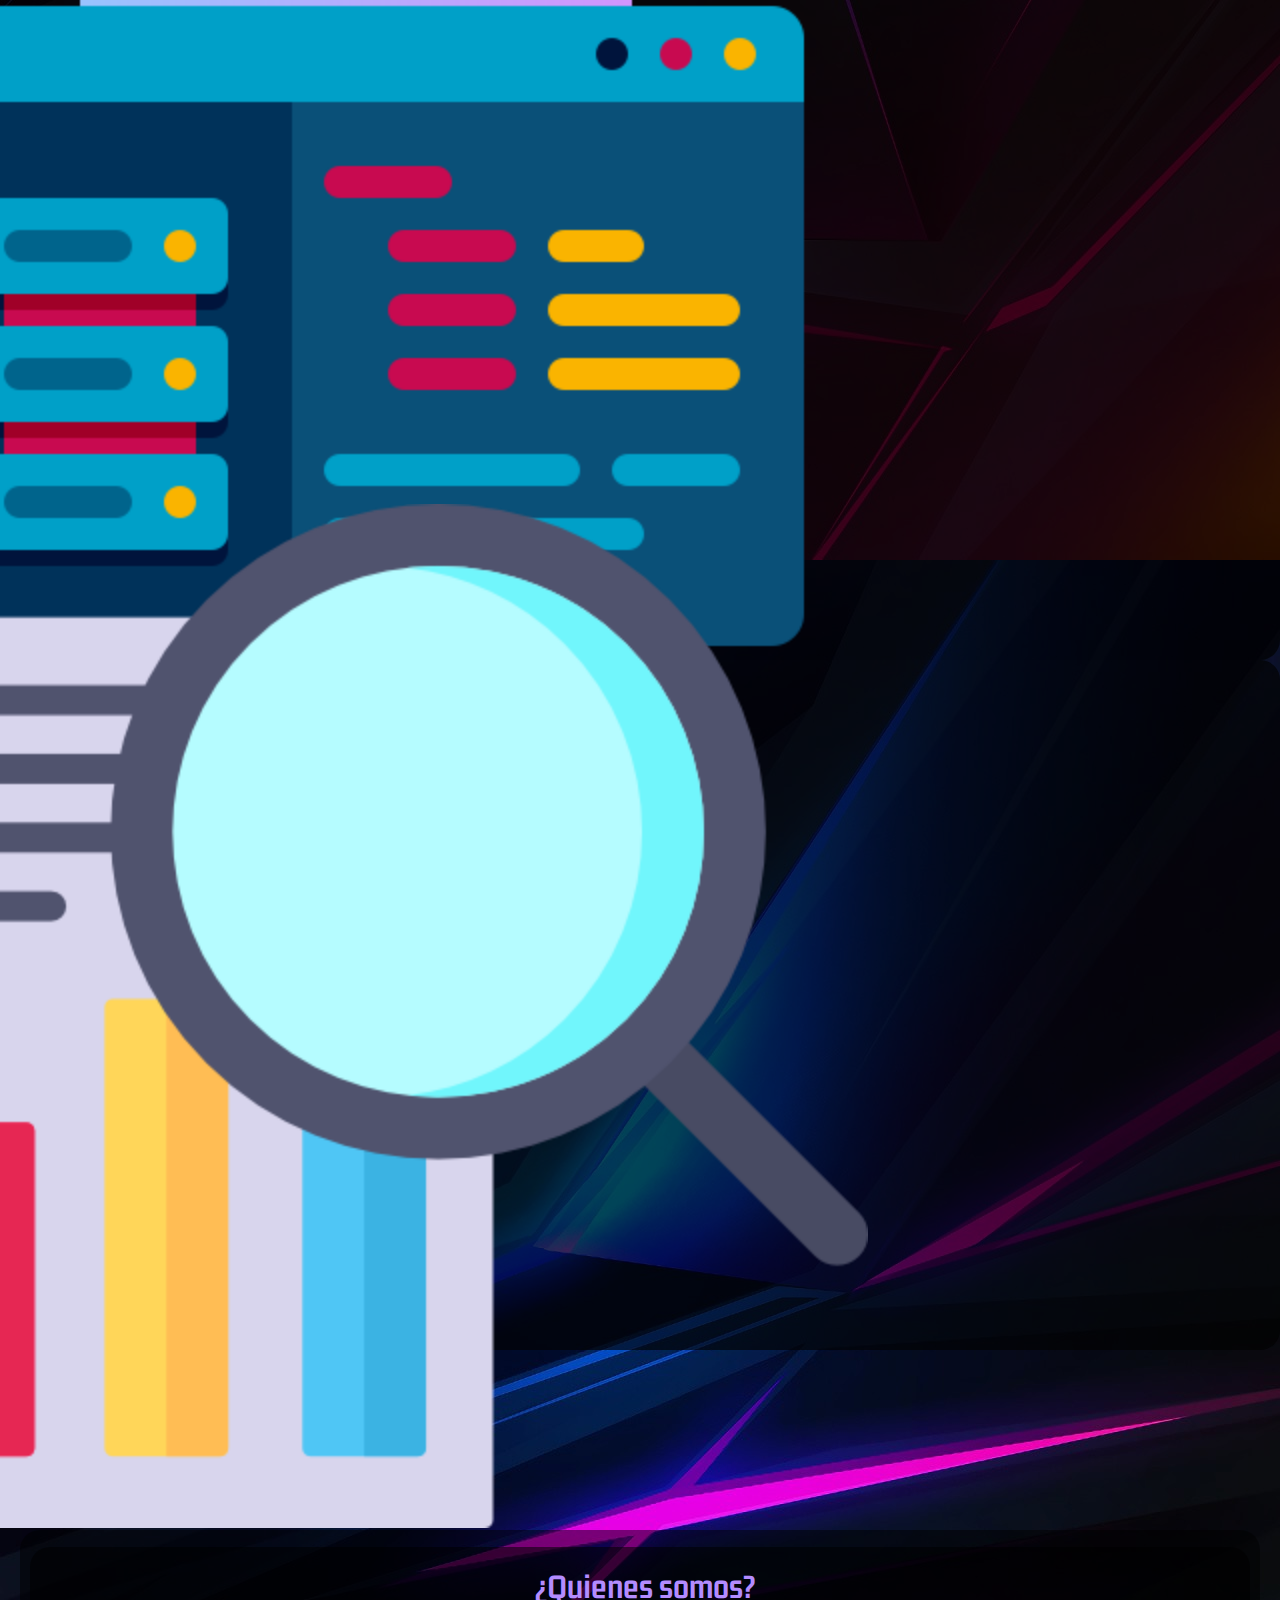
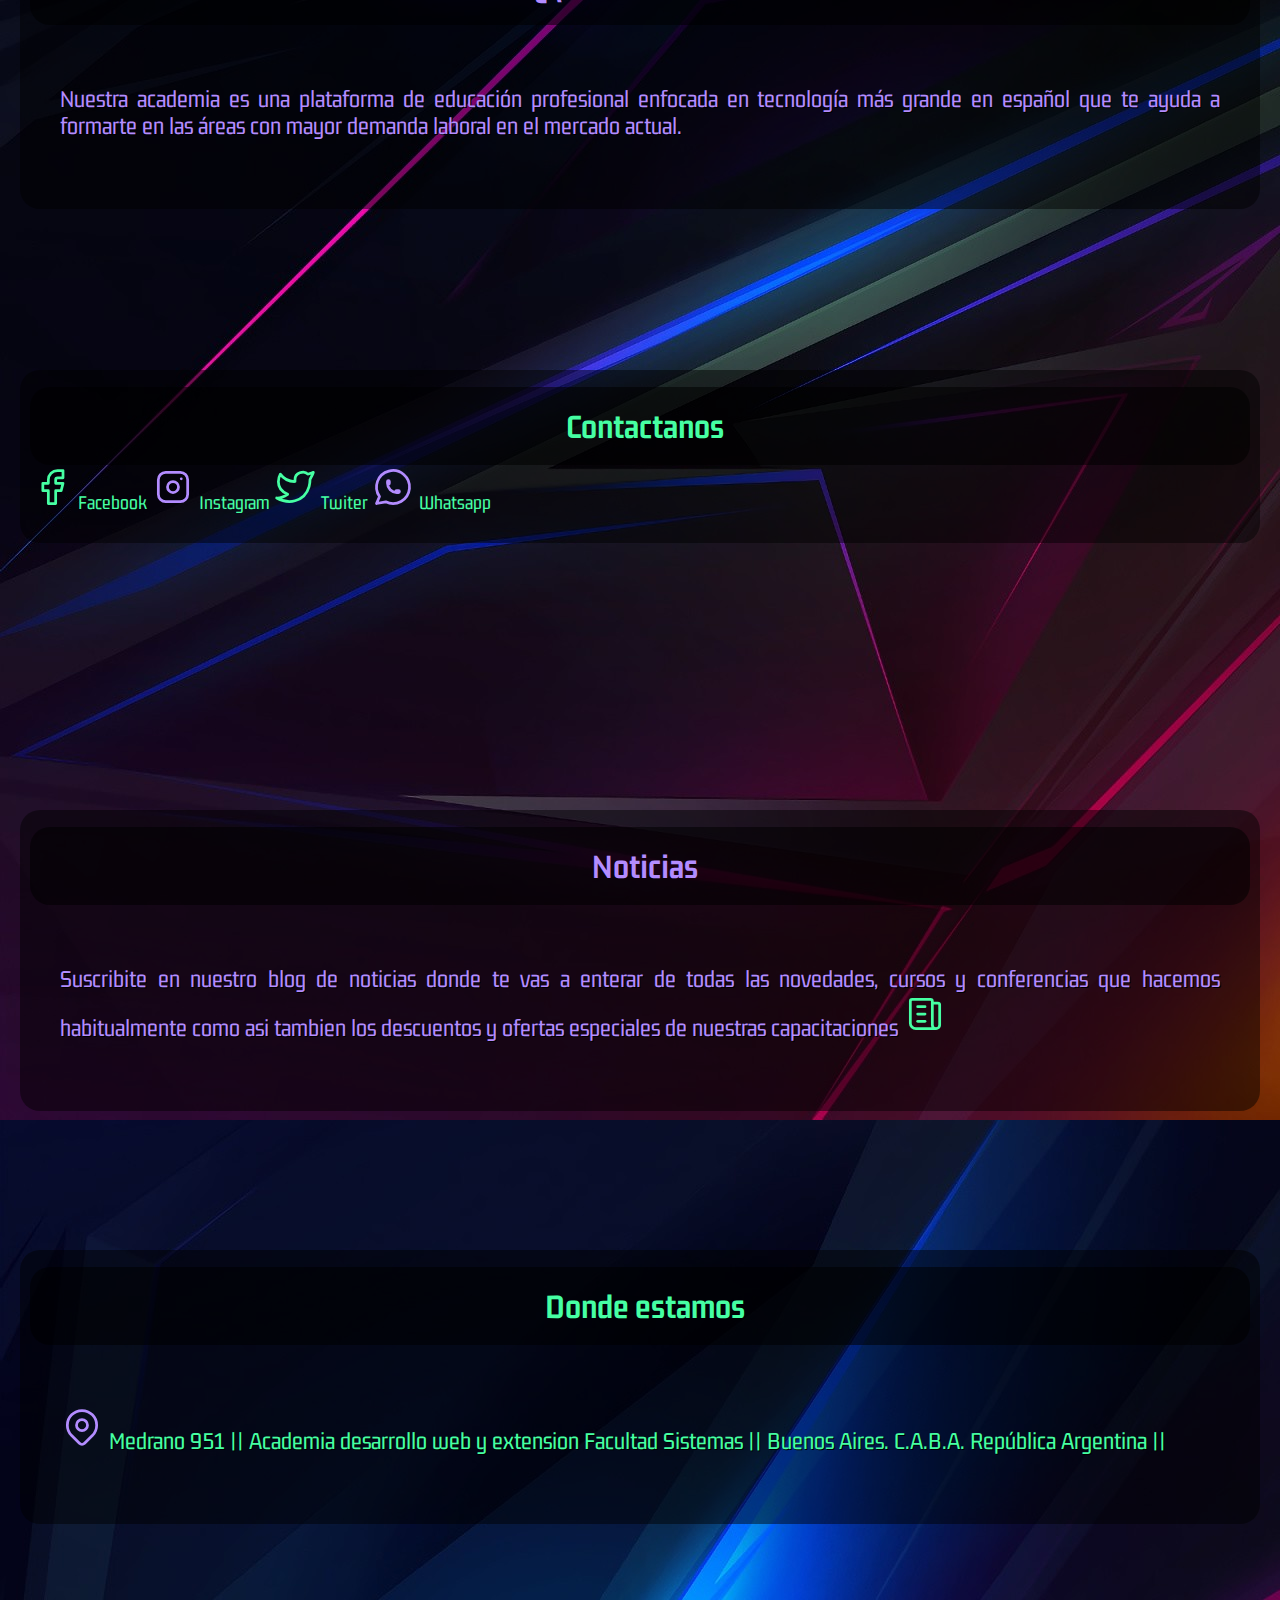
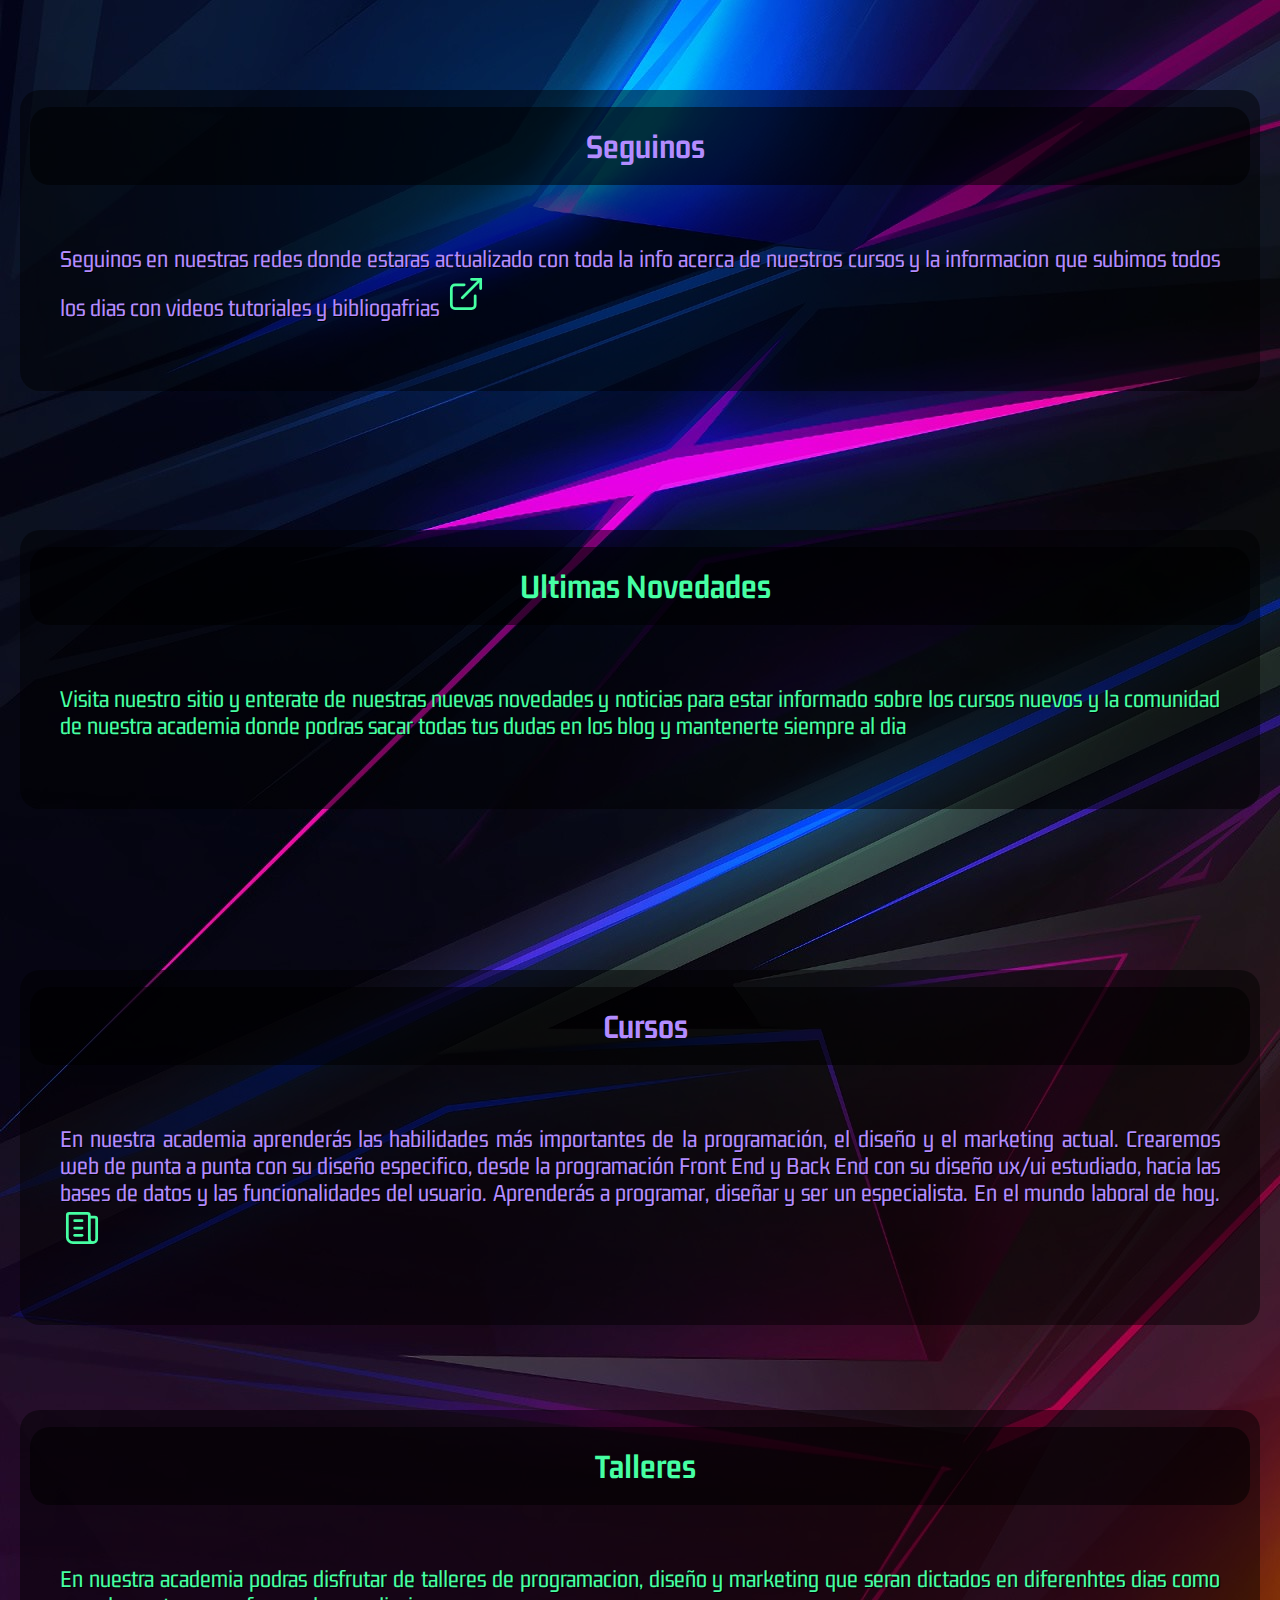
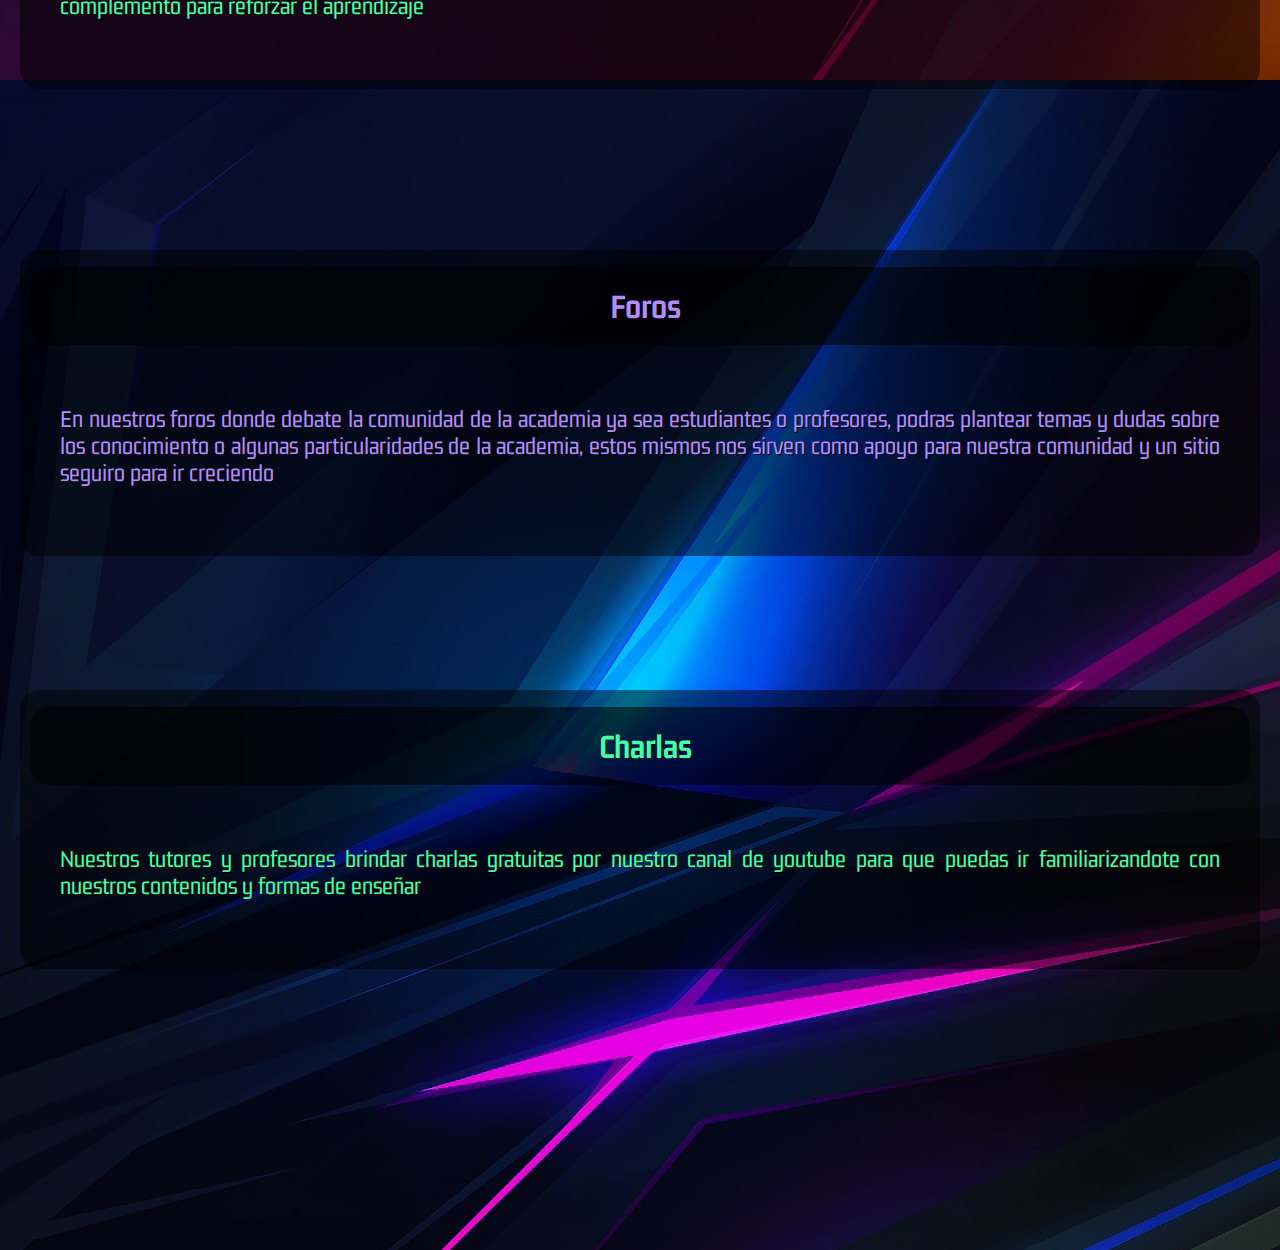
<file: src/paginas/informacion.html>
<!DOCTYPE html>
<html lang="en">
<head>
    <meta charset="UTF-8">
    <meta http-equiv="X-UA-Compatible" content="IE=edge">
    <meta name="viewport" content="width=device-width, initial-scale=1.0">
    <link rel="preconnect" href="https://fonts.googleapis.com">
    <link rel="preconnect" href="https://fonts.gstatic.com" crossorigin>
    <link href="https://fonts.googleapis.com/css2?family=Gemunu+Libre&display=swap" rel="stylesheet">
    <link href="https://cdn.jsdelivr.net/npm/bootstrap@5.1.3/dist/css/bootstrap.min.css" rel="stylesheet" integrity="sha384-1BmE4kWBq78iYhFldvKuhfTAU6auU8tT94WrHftjDbrCEXSU1oBoqyl2QvZ6jIW3" crossorigin="anonymous">
    
    <link rel="stylesheet" href="/css/main.css">
    <link rel="shortcut icon" href="../multimedia/iconos/icon-informacion.png">
    
    <!-- meta descriptions -->
    <meta name="description" content="Bienvenidos a la pagina de informacion donde tendras toda la informacion sobre nosostros, nuestra modalidad, horarios y ubicacion ">
    <meta name="keywords" content="desarrollo web, programar desde cero, cursos programacion, informacion cursos desarrollo web, informacion, ubicacion academia web, clases online, acerca de desarrollo web, horarios cursado, ">
    <!--  protocolo open graph -->
    <meta property="og:title" content="Pagina de Css">
    <meta property="og:type" content="website">
    <meta property="og:url" content="/src/paginas/css.html">
    <meta property="og:image" content="/src/multimedia/imagenes/imagen-html.png">
    <title>Pagina de Informacion</title>
</head>

<!-- cuerpo de pagina -->
<body class="paginaInfo-Curso" >

    
        <!-- cabecera de pagina  -->
        <header>

        
            <!-- barra de navegacion -->
            <nav class="navInfo">

                <!-- titulo menu -->
                <h1> INFORMACION </h1>

                <!-- menu de pagina -->
                <ul class="menuInfo"> 

                    <!-- enlaces de menu -->
                    <li><a href="/Index.html">INICIO</a></li>
                    <li><a href="#id-QSomos"> ¿Quienes somos? </li></a>
                    <li><a href="#id-Contact"> Contactanos </li></a>
                    <li><a href="#id-Noticias"> Noticias  </li></a>
                    <li><a href="#id-DondEst"> Donde estamos </li></a>
                    <li><a href="#id-Seguinos">  Seguinos </li></a>
                    <li><a href="#id-UltNov"> Ultimas Novedades </li></a>
                    <li><a href="#id-Cursos"> Cursos </li></a>
                    <li><a href="#id-Talleres"> Talleres </li></a>
                    <li><a href="#id-Foros"> Foros </li></a>
                    <li><a href="#id-Charlas"> Charlas</li></a>
                    <li><a href="/src/paginas/ingresar.html">INGRESAR</a></li>
            
                </ul> 

        </nav>

    </header>

    <section class="container-fluid contInfo ">
        <div class="row">

            <div class="col-12 col-lg-3  ">
                <div class="greenbt ">
                <!--  cuerpo de card con caracteristicas y componentes -->        

                        <div class="card-body animImg">
                            <img src="../multimedia/iconos/desarrollo-web.png" class="card-img-top  w-25 imgPosition" alt="imagen desarollo web">
                            <h5 class="card-title fs-4">Curso de desarrollo web</h5>
                            <p class="card-text fs-6 p-2">En este curso aprenderás a crear tu sitio web con las mejores prácticas del desarrollo web, trabajando con HTML y CSS. Conocerás herramientas para optimizar al máximo tu sitio web. </p>
                            <a href="../paginas/cursos.html#id-DevWeb" class="btn ">Ir al curso</a>
                        </div>
                      
                        
                    
                </div>

            </div>
            <div class="col-12 col-lg-3 ">
                <div class="violetbt">
                <!--  cuerpo de card con caracteristicas y componentes -->
                        
                        <div class="card-body animImg">
                            <img src="../multimedia/iconos/ux.png" class="card-img-top  w-25 imgPosition " alt="imagen diseño ux/ui">
                            <h5 class="card-title fs-4">Curso de diseño Ux / Ui</h5>
                            <p class="card-text fs-6 p-2">En este curso aprenderás a hacer un research, e investigar acerca de un problema que convertirás o en una idea de app o web. Diseñarás y crearás un prototipo de app o sitio web mobile first</p>
                            <a href="../paginas/cursos.html#id-uxui" class="btn ">Ir al curso</a>
                        </div>
                    
                      
                </div>
                
            </div>
            
            
            <div class="col-12 col-lg-3 ">
                <div class=" greenbt">
                <!--  cuerpo de card con caracteristicas y componentes -->
                      
                        <div class="card-body animImg ">
                            <img src="../multimedia/iconos/backend.png" class="card-img-top  w-25 imgPosition" alt="imagen backend">
                            <h5 class="card-title fs-4">Curso de back-end</h5>
                            <p class="card-text fs-6 p-2">En este curso aprenderás a desarrollar aplicaciones modernas con Node.js y MongoDB. Programarás en Javascript del lado del servidor aplicando técnicas asincrónicas.Aprenderás a trabajar con Bases de datos SQL y NoSQL</p>
                            <a href="../paginas/cursos.html#id-BackEnd" class="btn">Ir al curso</a>
                        </div>
                      
                </div>
                
            </div>
            <div class="col-12 col-lg-3">

                <div class="violetbt ">
                <!--  cuerpo de card con caracteristicas y componentes -->
                    
                        <div class="card-body animImg">
                            <img src="../multimedia/iconos/investigacion.png" class="card-img-top  w-25 imgPosition" alt="imagen data analytics">
                            <h5 class="card-title fs-4">Curso de Data Analytics</h5>
                            <p class="card-text fs-6 p-2">En este curso aprenderás los conceptos generales de las bases de datos para luego trabajar sobre bases de datos relacionales implementando como analista técnico y como usuario</p>
                            <a href="../paginas/cursos.html#id-DataA" class="btn ">Ir al curso</a>
                        </div>
                    
                </div>
            </div>
          
        </div>

    </section>
    <main class="main-Info">

        <!-- secciones de pagina -->
        <section class="caja-QSomos" id="id-QSomos">

            <!-- articulos con contenido -->
            <article class="art-QSomos artViolet  ">   

                <!-- titulo de articulo -->
                <h2> ¿Quienes somos? </h2>
                <!-- parrafo sobre el tema -->
                <p class="p3" ><b class="b1">Nuestra academia es una plataforma de educación profesional</b> enfocada en tecnología más grande en español que te ayuda a formarte en las áreas con mayor demanda laboral en el mercado actual.</p>

            </article>

        </section>

        <!-- secciones de pagina -->
        <section class="caja-Contact" id="id-Contact">

            <!-- articulos con contenido -->
            <article class="art-Contact artGreen">   

                <!-- titulo de articulo -->
                <h2> Contactanos </h2>
                <!-- parrafo sobre el tema -->
                <div class="container m-3  text-center ">
                    <svg xmlns="http://www.w3.org/2000/svg" class="icon icon-tabler icon-tabler-brand-facebook" width="44" height="44" viewBox="0 0 24 24" stroke-width="1.5" stroke="rgb(70, 255, 163)" fill="none" stroke-linecap="round" stroke-linejoin="round">
                        
                        <path stroke="none" d="M0 0h24v24H0z" fill="none"/>
                        
                        <path d="M7 10v4h3v7h4v-7h3l1 -4h-4v-2a1 1 0 0 1 1 -1h3v-4h-3a5 5 0 0 0 -5 5v2h-3" />
                        
                      </svg><b class="b2 colorTextGreen me-5"> Facebook </b>
                      <svg xmlns="http://www.w3.org/2000/svg" class="icon icon-tabler icon-tabler-brand-instagram " width="44" height="44" viewBox="0 0 24 24" stroke-width="1.5" stroke="rgb(179, 140, 255)" fill="none" stroke-linecap="round" stroke-linejoin="round">
                        <path stroke="none" d="M0 0h24v24H0z" fill="none"/>
                        <rect x="4" y="4" width="16" height="16" rx="4" />
                        <circle cx="12" cy="12" r="3" />
                        <line x1="16.5" y1="7.5" x2="16.5" y2="7.501" />
                      </svg><b class="b2 colorTextViolet me-5"> Instagram </b>
                      <svg xmlns="http://www.w3.org/2000/svg" class="icon icon-tabler icon-tabler-brand-twitter " width="44" height="44" viewBox="0 0 24 24" stroke-width="1.5" stroke="rgb(70, 255, 163)" fill="none" stroke-linecap="round" stroke-linejoin="round">
                        <path stroke="none" d="M0 0h24v24H0z" fill="none"/>
                        <path d="M22 4.01c-1 .49 -1.98 .689 -3 .99c-1.121 -1.265 -2.783 -1.335 -4.38 -.737s-2.643 2.06 -2.62 3.737v1c-3.245 .083 -6.135 -1.395 -8 -4c0 0 -4.182 7.433 4 11c-1.872 1.247 -3.739 2.088 -6 2c3.308 1.803 6.913 2.423 10.034 1.517c3.58 -1.04 6.522 -3.723 7.651 -7.742a13.84 13.84 0 0 0 .497 -3.753c-.002 -.249 1.51 -2.772 1.818 -4.013z" />
                      </svg><b class="b2 colorTextGreen me-5"> Twiter </b>
                      <svg xmlns="http://www.w3.org/2000/svg" class="icon icon-tabler icon-tabler-brand-whatsapp " width="44" height="44" viewBox="0 0 24 24" stroke-width="1.5" stroke="rgb(179, 140, 255)" fill="none" stroke-linecap="round" stroke-linejoin="round">
                        <path stroke="none" d="M0 0h24v24H0z" fill="none"/>
                        <path d="M3 21l1.65 -3.8a9 9 0 1 1 3.4 2.9l-5.05 .9" />
                        <path d="M9 10a0.5 .5 0 0 0 1 0v-1a0.5 .5 0 0 0 -1 0v1a5 5 0 0 0 5 5h1a0.5 .5 0 0 0 0 -1h-1a0.5 .5 0 0 0 0 1" />
                      </svg><b class="b2 colorTextViolet me-5"> Whatsapp </b>  
                </div>

            </article>

        </section>

        <!-- secciones de pagina -->
        <section class="caja-Noticias" id="id-Noticias">

            <!-- articulos con contenido -->
            <article class="art-Noticias artViolet  ">   

                <!-- titulo de articulo -->
                <h2> Noticias  </h2>
                <!-- parrafo sobre el tema -->
                <p class="p3"><b class="b3">Suscribite en nuestro blog de noticias </b>donde te vas a enterar de todas las novedades, cursos y conferencias que hacemos habitualmente como asi tambien los descuentos y ofertas especiales de nuestras capacitaciones 
                    <a href="">
                    <svg xmlns="http://www.w3.org/2000/svg" class="icon icon-tabler icon-tabler-news " width="44" height="44" viewBox="0 0 24 24" stroke-width="1.5" stroke="rgb(70, 255, 163)" fill="none" stroke-linecap="round" stroke-linejoin="round">
                    <path stroke="none" d="M0 0h24v24H0z" fill="none"/>
                    <path d="M16 6h3a1 1 0 0 1 1 1v11a2 2 0 0 1 -4 0v-13a1 1 0 0 0 -1 -1h-10a1 1 0 0 0 -1 1v12a3 3 0 0 0 3 3h11" />
                    <line x1="8" y1="8" x2="12" y2="8" />
                    <line x1="8" y1="12" x2="12" y2="12" />
                    <line x1="8" y1="16" x2="12" y2="16" />
                  </svg></a></p>

            </article>

        </section>

        <!-- secciones de pagina -->
        <section class="caja-DondEst" id="id-DondEst">

            <!-- articulos con contenido -->
            <article class="art-DondEst artGreen">   

                <!-- titulo de articulo -->
                <h2>Donde estamos </h2>
                <!-- parrafo sobre el tema -->
                <p class="p4 text-center"><svg xmlns="http://www.w3.org/2000/svg" class="icon icon-tabler icon-tabler-map-pin m-2" width="44" height="44" viewBox="0 0 24 24" stroke-width="1.5" stroke="rgb(179, 140, 255)" fill="none" stroke-linecap="round" stroke-linejoin="round">
                    <path stroke="none" d="M0 0h24v24H0z" fill="none"/>
                    <circle cx="12" cy="11" r="3" />
                    <path d="M17.657 16.657l-4.243 4.243a2 2 0 0 1 -2.827 0l-4.244 -4.243a8 8 0 1 1 11.314 0z" />
                  </svg><b class="b4 d-block"> Medrano 951 ||</b>

                  <b class="b4 d-block">Academia desarrollo web y extension
                    Facultad Sistemas ||</b>
                    
                    <b class="b4 d-block"> Buenos Aires. C.A.B.A. República Argentina ||</b></p>

            </article>

        </section>

        <!-- secciones de pagina -->
        <section class="caja-Seguinos" id="id-Seguinos">

            <!-- articulos con contenido -->
            <article class="art-Seguinos artViolet  ">   

                <!-- titulo de articulo -->
                <h2> Seguinos </h2>
                <!-- parrafo sobre el tema -->
                <p class="p3"><b class="b3">Seguinos en nuestras redes </b>donde estaras actualizado con toda la info acerca de nuestros cursos y la informacion que subimos todos los dias con videos tutoriales y bibliogafrias
                    <a href="/src/paginas/informacion.html#id-Contact">
                    <svg xmlns="http://www.w3.org/2000/svg" class="icon icon-tabler icon-tabler-external-link m-2" width="44" height="44" viewBox="0 0 24 24" stroke-width="1.5" stroke="rgb(70, 255, 163)" fill="none" stroke-linecap="round" stroke-linejoin="round">
                    <path stroke="none" d="M0 0h24v24H0z" fill="none"/>
                    <path d="M11 7h-5a2 2 0 0 0 -2 2v9a2 2 0 0 0 2 2h9a2 2 0 0 0 2 -2v-5" />
                    <line x1="10" y1="14" x2="20" y2="4" />
                    <polyline points="15 4 20 4 20 9" />
                  </svg></a></p>

            </article>

        </section>

        <!-- secciones de pagina -->
        <section class="caja-UltNov" id="id-UltNov">

            <!-- articulos con contenido -->
            <article class="art-UltNov artGreen">   

                <!-- titulo de articulo -->
                <h2> Ultimas Novedades </h2>
                <!-- parrafo sobre el tema -->
                <p class="p4"> <b class="b4">Visita nuestro sitio y enterate de nuestras nuevas novedades y noticias</b> para estar informado sobre los cursos nuevos y la comunidad de nuestra academia donde podras sacar todas tus dudas en los blog y mantenerte siempre al dia</p>

            </article>

        </section>

        <!-- secciones de pagina -->
        <section class="caja-Cursos" id="id-Cursos">

            <!-- articulos con contenido -->
            <article class="art-Cursos artViolet  ">   

                <!-- titulo de articulo -->
                <h2> Cursos </h2>
                <!-- parrafo sobre el tema -->
                <p class="p3"><b class="b3">En nuestra academia aprenderás las habilidades más importantes de la programación, el diseño y el marketing actual.</b> Crearemos web de punta a punta con su diseño especifico, desde la programación Front End y Back End con su diseño ux/ui estudiado, hacia las bases de datos y las funcionalidades del usuario. Aprenderás a programar, diseñar y ser un especialista. En el mundo laboral de hoy.
                    <a href="/src/paginas/cursos.html">
                        <svg xmlns="http://www.w3.org/2000/svg" class="icon icon-tabler icon-tabler-news " width="44" height="44" viewBox="0 0 24 24" stroke-width="1.5" stroke="rgb(70, 255, 163)" fill="none" stroke-linecap="round" stroke-linejoin="round">
                        <path stroke="none" d="M0 0h24v24H0z" fill="none"/>
                        <path d="M16 6h3a1 1 0 0 1 1 1v11a2 2 0 0 1 -4 0v-13a1 1 0 0 0 -1 -1h-10a1 1 0 0 0 -1 1v12a3 3 0 0 0 3 3h11" />
                        <line x1="8" y1="8" x2="12" y2="8" />
                        <line x1="8" y1="12" x2="12" y2="12" />
                        <line x1="8" y1="16" x2="12" y2="16" />
                        </svg> 
                    </a>
                </p>

            </article>

        </section>

        <!-- secciones de pagina -->
        <section class="caja-Talleres" id="id-Talleres">

            <!-- articulos con contenido -->
            <article class="art-Talleres artGreen">   

                <!-- titulo de articulo -->
                <h2> Talleres </h2>
                <!-- parrafo sobre el tema -->
                <p class="p4"><b class="b4">En nuestra academia podras disfrutar de talleres de programacion, diseño y marketing</b> que seran dictados en diferenhtes dias como complemento para reforzar el aprendizaje</p>

            </article>

        </section>

        <!-- secciones de pagina -->
        <section class="caja-Foros" id="id-Foros">

            <!-- articulos con contenido -->
            <article class="art-Foros artViolet  ">   

                <!-- titulo de articulo -->
                <h2> Foros </h2>
                <!-- parrafo sobre el tema -->
                <p class="p3"><b class="b3">En nuestros foros donde debate la comunidad de la academia ya sea estudiantes o profesores, podras plantear temas y dudas sobre los conocimiento o algunas particularidades de la academia,</b> estos mismos nos sirven como apoyo para nuestra comunidad y un sitio seguiro para ir creciendo</p>

            </article>

        </section>

        <!-- secciones de pagina -->
        <section class="caja-Charlas " id="id-Charlas">

            <!-- articulos con contenido -->
            <article class="art-Charlas artGreen ">   

                <!-- titulo de articulo -->
                <h2> Charlas </h2>
                <!-- parrafo sobre el tema -->
                <p class="p4"><b class="b4">Nuestros tutores y profesores brindar charlas gratuitas por nuestro canal de youtube</b> para que puedas ir familiarizandote con nuestros contenidos y formas de enseñar</p>

            </article>

        </section>

    </main>
    <script src="https://cdn.jsdelivr.net/npm/@popperjs/core@2.10.2/dist/umd/popper.min.js" integrity="sha384-7+zCNj/IqJ95wo16oMtfsKbZ9ccEh31eOz1HGyDuCQ6wgnyJNSYdrPa03rtR1zdB" crossorigin="anonymous"></script>
    <script src="https://cdn.jsdelivr.net/npm/bootstrap@5.1.3/dist/js/bootstrap.min.js" integrity="sha384-QJHtvGhmr9XOIpI6YVutG+2QOK9T+ZnN4kzFN1RtK3zEFEIsxhlmWl5/YESvpZ13" crossorigin="anonymous"></script>

</body>

</html>
</file>
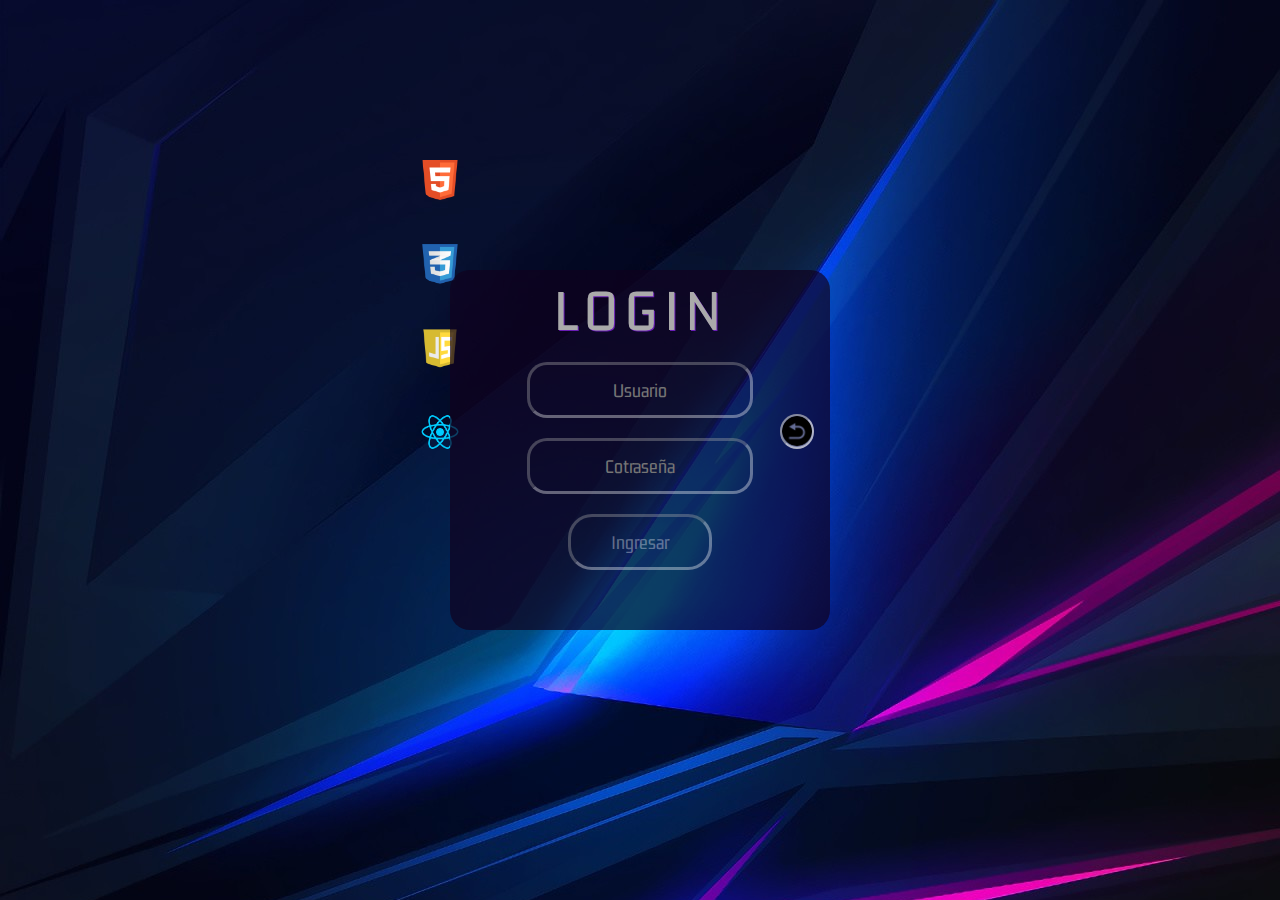
<file: src/paginas/ingresar.html>
<!DOCTYPE html>
<html lang="en">
<head>
    <meta charset="UTF-8">
    <meta http-equiv="X-UA-Compatible" content="IE=edge">
    <meta name="viewport" content="width=device-width, initial-scale=1.0">
    <link rel="preconnect" href="https://fonts.googleapis.com">
    <link rel="preconnect" href="https://fonts.gstatic.com" crossorigin>
    <link href="https://fonts.googleapis.com/css2?family=Gemunu+Libre&display=swap" rel="stylesheet">

    <!-- meta descriptions -->
    <meta name="description" content="Bienvenidos a la pagina de acceso donde donde te podras registar para poder tener ascceso ilimiotado a todos nuestros cursos y contenidos dentro de la pagina">
    <meta name="keywords" content="desarrollo web, programar desde cero, cursos programacion, acceso curso, login, usuario, password, registro, ingresar, ">
    <!--  protocolo open graph -->
    <meta property="og:title" content="Pagina de Acceso">
    <meta property="og:type" content="login">
    <meta property="og:url" content="/src/paginas/ingresar.html">
    <meta property="og:image" content="/src/multimedia/iconos/icon-login.png">
  
    <title>Pagina de Acceso</title>
    <!-- icono de la pagina -->
    <link rel="shortcut icon" href="../multimedia/iconos/icon-login.png">
    <!-- vinculacion de html con css -->
    <link rel="stylesheet" href="/css/main.css">
    <!-- vinculacion de html con fonts -->
    <link href="https://fonts.googleapis.com/css2?family=Gemunu+Libre&display=swap" rel="stylesheet">
</head>

<!-- cuerpo de la pagina -->
<body class="bodybox">

    <!-- barra de iconoc con enlaces -->
    <nav class="iconoslogin">
        <!-- iconos de enlace a cada pagina secundaria -->
        <a  href="../paginas/html.html"><img class="icono-html"src="../multimedia/iconos/icon-html.png " alt="icono html"></a> <br>
        <a  href="../paginas/css.html"><img class="icono-css" src="../multimedia/iconos/icon-css.png" alt="icono css" ></a><br>
        <a   href="../paginas/javascript.html"><img class="icono-javacs"src="../multimedia/iconos/icon-java.png" alt="icono javascript" ></a><br>
        <a  href="../paginas/reactjs.html"><img class="icono-reactjs" src="../multimedia/iconos/icon-react.png" alt="icono react js"></a><br>    

    </nav>

    <!-- icono para volver a la pagina principal-->
    <article>

        <a href="/Index.html"><img class="volver " src="../multimedia/iconos/volver-login.png" alt="icono volver" ></a>

    </article>

    <!--  seccion de caja de formulario -->
    <section>

        <!-- formulario de ingreso -->
        <form class="box" action="/Index.html" method="post">

            <!-- titulo de formulario -->
            <h1>Login</h1>
            <!-- casilleros de ingreso de texto en formulario -->
            <input type="text" name="user" placeholder="Usuario" class="inputF">
            <input type="password" name="password" placeholder="Cotraseña" class="inputF" >
            <!-- boton de ingreso y envio de formulario -->
            <input type="submit" name="Login" value="Ingresar" href="/Index.html" >

        </form>

    </section>

    </body>

</html>
</file>
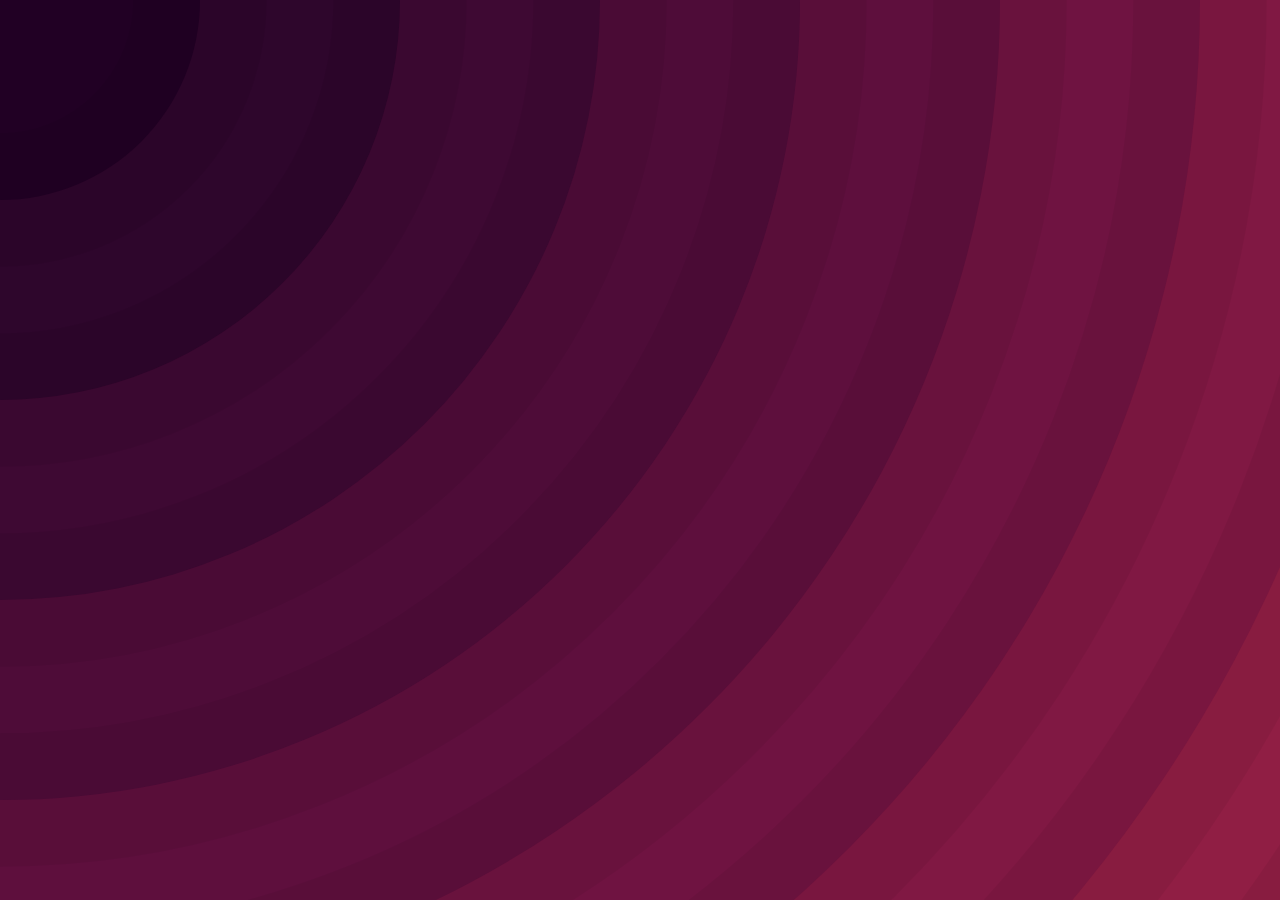
<file: src/paginas/javascript.html>
<!DOCTYPE html>
<html lang="en">
<head>
    <meta charset="UTF-8">
    <meta http-equiv="X-UA-Compatible" content="IE=edge">
    <meta name="viewport" content="width=device-width, initial-scale=1.0">
    <link rel="preconnect" href="https://fonts.googleapis.com">
    <link rel="preconnect" href="https://fonts.gstatic.com" crossorigin>
    <link href="https://fonts.googleapis.com/css2?family=Gemunu+Libre&display=swap" rel="stylesheet">

    <!-- meta descriptions -->
    <meta name="description" content="Bienvenidos a la pagina de javascript donde aprenderas todo acerca de su uso, propiedades, definiciones del mismo y tendras tutoriales junto con bibliogafria actualizadas sobre su uso correcto">
    <meta name="keywords" content="desarrollo web, programar desde cero, cursos programacion, uso de javascript, clases en javascript, while en javascript, objetos en javascript, arrays en javascript, funciones en javascript, DOM, ">
    <!--  protocolo open graph -->
    <meta property="og:title" content="Pagina de JavaScript">
    <meta property="og:type" content="website">
    <meta property="og:url" content="/src/paginas/javascript.html">
    <meta property="og:image" content="/src/multimedia/imagenes/imagen-java.png">
  
    <title>Pagina de JavaScript</title>
    <!-- icono de la pagina -->
    <link rel="shortcut icon" href="../multimedia/iconos/icon-java.png">
    <!-- vinculacion de html con css -->
    <link rel="stylesheet" href="/css/main.css">
</head>

<!-- cuerpo de la pagina -->
<body class="bodyJavasc">

    <main class= "grid-container">

        <header class="grid-item" > 
          
        
            <h1>JavaScript</h1>
         
            <p> 
                JavaScript (JS) es un lenguaje de programación ligero, interpretado, o compilado justo-a-tiempo (just-in-time) con funciones de primera clase. Si bien es más conocido como un lenguaje de scripting (secuencias de comandos) para páginas web, y es usado en muchos entornos fuera del navegador, tal como Node.js, Apache CouchDB y Adobe Acrobat. JavaScript es un lenguaje de programación basada en prototipos, multiparadigma, de un solo hilo, dinámico, con soporte para programación orientada a objetos, imperativa y declarativa (por ejemplo programación funcional).

                Esta sección está dedicada al lenguaje JavaScript en sí, y no a las partes que son específicas de las páginas web u otros entornos host. Para información acerca de APIs específicas para páginas Web, consulta APIs Web y DOM.
    
                El estándar para JavaScript es ECMAScript. A partir del 2012, todos los navegadores modernos soportan completamente ECMAScript 5.1. Los navegadores viejos soportan al menos ECMAScript 3. Desde Junio 17, 2015, ECMA International publico la sexta versión principal de ECMAScript, que oficialmente se llama ECMAScript 2015, y que inicialmente se denominó ECMAScript 6 o ES6. Desde entonces, los estándares ECMAScript están en ciclos de lanzamiento anuales. Esta documentación hace referencia a la última versión preliminar, que actualmente es ECMAScript 2020.
    
                No confundas JavaScript con el lenguaje de programación Java. 
           </p><br>
    
        </header>

        <!-- seccion de multimedia y redireccionamiento ( video de explicacion/imagenes y redireccionamiento a ingresar o volver a la pagina principal )-->
        <section class="grid-item" > 
         
        
            <iframe width="500" height="400" src="https://www.youtube.com/embed/riZbwRFMFuw" title="YouTube video player" frameborder="0" allow="accelerometer; autoplay; clipboard-write; encrypted-media; gyroscope; picture-in-picture" allowfullscreen></iframe>
            
            <img src="../multimedia/imagenes/code-java.png" class="imagen-pag" alt="imagen codigo javascript" >

        </section>

        <!-- botones de volver ye ingresar -->
        <aside class="grid-item"> 
        
            <a href="../paginas/ingresar.html"><img class="login-pags" src="../multimedia/iconos/icon-login.png" alt="icono login"></a>
            <a href="/Index.html"><img class="volverpags" src="../multimedia/iconos/volver-paginas.png" alt="icono volver" ></a>
        
        </aside>

        <!-- pie de pagina con enlace al material utilizado -->
        <footer class="grid-item">  
         
        
            <h4>Referencias</h4>
        
            <ul>
                <!-- texto utilizado -->
                <li> <a href="https://developer.mozilla.org/es/docs/Web/JavaScript" target="_blank"> Articulo javascript </a> </li>
                <!-- iframe utilizado -->
                <li> <a href="https://youtu.be/riZbwRFMFuw" target="_blank"> Video javascript </a></li>
            </ul>
        
        </footer>

    </main>  
    
</body>

</html>
</file>
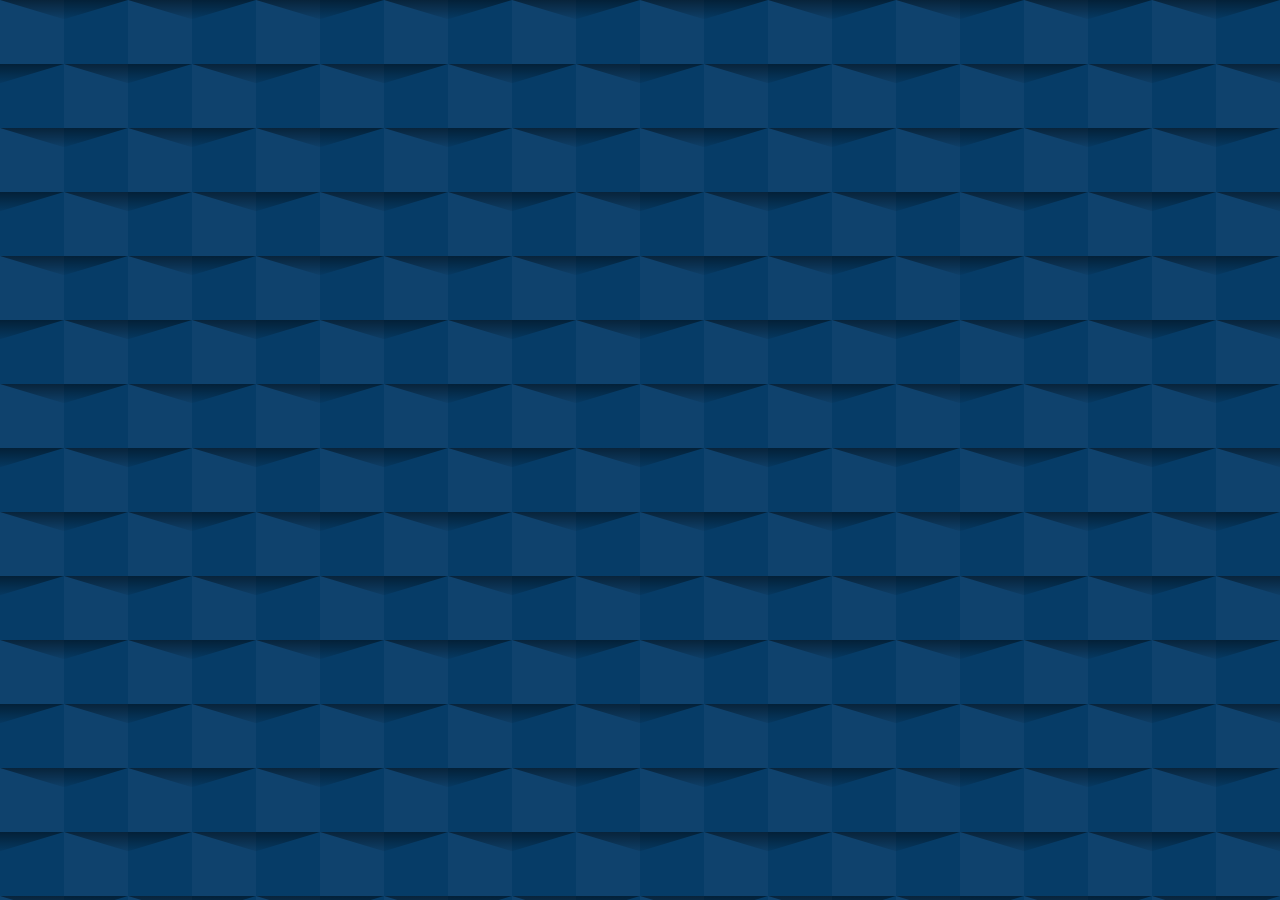
<file: src/paginas/reactjs.html>
<!DOCTYPE html>
<html lang="en">
<head>
    <meta charset="UTF-8">
    <meta http-equiv="X-UA-Compatible" content="IE=edge">
    <meta name="viewport" content="width=device-width, initial-scale=1.0">
    <link rel="preconnect" href="https://fonts.googleapis.com">
    <link rel="preconnect" href="https://fonts.gstatic.com" crossorigin>
    <link href="https://fonts.googleapis.com/css2?family=Gemunu+Libre&display=swap" rel="stylesheet">

    <!-- meta descriptions -->
    <meta name="description" content="Bienvenidos a la pagina de reactjs donde aprenderas todo acerca de su uso, propiedades, definiciones del mismo y tendras tutoriales junto con bibliogafria actualizadas sobre su uso correcto">
    <meta name="keywords" content="desarrollo web, programar desde cero, cursos programacion, uso de react, ReactDOM, create-react-app, JSX, fullstack, frontend, Aprende React">
    <!--  protocolo open graph -->
    <meta property="og:title" content="Pagina de React Js">
    <meta property="og:type" content="website">
    <meta property="og:url" content="/src/paginas/reactjs.html">
    <meta property="og:image" content="/src/multimedia/imagenes/imagen-react.png">
  
    <title>Pagina de React Js </title>
    <!-- icono de la pagina -->
    <link rel="shortcut icon" href="../multimedia/iconos/icon-react.png">
    <!-- vinculacion de html con css -->
    <link rel="stylesheet" href="/css/main.css">
</head>

<!-- cuerpo de la pagina -->
<body class="bodyReactjs">

    <!-- main de a pagina con contenido -->
    <main class= "grid-container">

        <!-- cabecera de pagina -->
        <header class="grid-item" > 
          
            <!-- titulo pagina -->
            <h1>React Js</h1>
            
            <!-- informacion acerca del tema -->
            <p> 
                Como su eslogan oficial señala, React es una biblioteca para construir interfaces de usuario. React no es un framework — ni siquiera se limita a la web. React es utilizado con otras bibliotecas para renderizar en ciertos entornos. Por ejemplo, React Native puede usarse para desarrollar aplicaciones móviles; React 360 permite crear aplicaciones de realidad virtual; además de otras posibilidades.

                Al desarrollar para la web, los desarrolladores usan React en conjunto con ReactDOM. React y ReactDOM son, a menudo, considerados al igual que —y utilizados para resolver los mismo problemas que— otros verdaderos frameworks de desarrollo web. Cuando nos referimos a React como un "framework", estamos trabajando con este significado coloquial.
    
                El objetivo principal de React es minimizar los errores que ocurren cuando los desarrolladores construyen interfaces de usuario. Esto lo hace mediante el uso de componentes — piezas de código lógicas y auto-contenidas que describen una parte de la interfaz del usuario. Estos componentes se pueden juntar para crear una interfaz de usuario completa, y React abstrae la mayor parte del trabajo de renderizado, permitiéndote enfocarte en el diseño de la interfaz.
             </p><br>
    
        </header>

        <!-- seccion de multimedia y redireccionamiento ( video de explicacion/imagenes y redireccionamiento a ingresar o volver a la pagina principal )-->
        <section class="grid-item" > 
         
            <!-- iframe con video enlazado acerda del tema -->
            <iframe  width="500" height="400"src="https://www.youtube.com/embed/1-2eyS0k-IA" title="YouTube video player" frameborder="0" allow="accelerometer; autoplay; clipboard-write; encrypted-media; gyroscope; picture-in-picture" allowfullscreen></iframe>
            
            <!-- imagen de codigo de tema -->
            <img src="../multimedia/imagenes/code-react.png" class="imagen-pag" alt="imagen codigo react js">
        
        

        </section>

        <!-- barra lateral con botones de volver e ingresar -->
        <aside class="grid-item"> 

            <!-- boton de ingresar -->
            <a href="../paginas/ingresar.html"><img class="login-pags" src="../multimedia/iconos/icon-login.png" alt="icono login"></a>
            <!-- boton de volver a inicio -->
            <a href="/Index.html"><img class="volverpags" src="../multimedia/iconos/volver-paginas.png" alt="icono volver" ></a>
        
        </aside>

        <!-- pie de pagina con enlace al material utilizado -->
        <footer class="grid-item">  
         
        
            <h4>Referencias</h4>
        
            <ul>
                <!-- texto utilizado -->
                <li> <a href="https://developer.mozilla.org/es/docs/Learn/Tools_and_testing/Client-side_JavaScript_frameworks/React_getting_started" target="_blank"> Articulo reactjs</a> </li>
                <!-- iframe utilizado -->
                <li> <a href="https://youtu.be/1-2eyS0k-IA" target="_blank"> video reactjs </a></li>
            </ul>
        
        </footer>

    </main>  
    
</body>

</html>
</file>
<file: css/main.css>
* {
  margin: 0;
  padding: 0;
  font-family: 'Gemunu Libre', sans-serif; }
  * body {
    text-align: justify;
    font-size: 20px; }
    * body p {
      padding: 20px;
      margin: 10px 0px;
      text-shadow: 1px 1px #000000; }
    * body h1 {
      border-radius: 10px;
      text-align: center;
      margin-top: -33px; }
    * body h2 {
      border-radius: 10px;
      text-align: center;
      margin-top: -33px; }
    * body a {
      text-decoration: none; }
  * #paginaprincipal {
    background-image: url(../src/multimedia/imagenes/fondos/fondo-principal.jpg); }
    * #paginaprincipal .barraNav {
      display: block;
      background-color: rgba(0, 0, 0, 0.748);
      padding: 0px 5px 10.2px 1px;
      position: fixed;
      width: 100%; }
    * #paginaprincipal .titulopag {
      color: azure;
      font-size: 50px;
      display: block;
      padding: 10px 0px;
      margin: 0px 0px 10px 0px;
      background-color: rgba(0, 0, 0, 0.501);
      border-radius: 0px; }
    * #paginaprincipal .menuPrincipal {
      margin: 0px 0px 0px 190px; }
      * #paginaprincipal .menuPrincipal a {
        padding: 7px;
        border-radius: 10px;
        display: inline;
        margin: 30px 20px 5px 20px;
        transition: 1s;
        outline: solid 2px #00000000; }
        * #paginaprincipal .menuPrincipal a:hover {
          font-size: 20.3px;
          background-color: rgba(0, 0, 0, 0.501);
          transition: 0,65s; }
      * #paginaprincipal .menuPrincipal li {
        list-style: none; }
        * #paginaprincipal .menuPrincipal li:hover .submenuCursos {
          visibility: visible;
          opacity: 1;
          transition-property: all;
          transition: 1s; }
      * #paginaprincipal .menuPrincipal > li {
        display: inline-block;
        position: relative;
        margin: 0px 20px; }
      * #paginaprincipal .menuPrincipal .button-Cursos {
        display: inline;
        color: #b38cff; }
        * #paginaprincipal .menuPrincipal .button-Cursos:hover {
          color: #f6f2ff; }
        * #paginaprincipal .menuPrincipal .button-Cursos:focus {
          outline: solid 2px #f6f2ff;
          transition: 0.1s; }
      * #paginaprincipal .menuPrincipal .button-html {
        display: inline;
        color: #e46e00; }
        * #paginaprincipal .menuPrincipal .button-html:hover {
          color: #ffa24b; }
        * #paginaprincipal .menuPrincipal .button-html:focus {
          outline: solid 2px #ffa24b;
          transition: 0.1s; }
      * #paginaprincipal .menuPrincipal .button-css {
        display: inline;
        color: #0067dd; }
        * #paginaprincipal .menuPrincipal .button-css:hover {
          color: #449bff; }
        * #paginaprincipal .menuPrincipal .button-css:focus {
          outline: solid 2px #449bff;
          transition: 0.1s; }
      * #paginaprincipal .menuPrincipal .button-javasc {
        display: inline;
        color: #e6c300; }
        * #paginaprincipal .menuPrincipal .button-javasc:hover {
          color: #ffe44d; }
        * #paginaprincipal .menuPrincipal .button-javasc:focus {
          outline: solid 2px #ffe44d;
          transition: 0.1s; }
      * #paginaprincipal .menuPrincipal .button-reactjs {
        display: inline;
        color: #00d4f0; }
        * #paginaprincipal .menuPrincipal .button-reactjs:hover {
          color: #57ebff; }
        * #paginaprincipal .menuPrincipal .button-reactjs:focus {
          outline: solid 2px #57ebff;
          transition: 0.1s; }
      * #paginaprincipal .menuPrincipal .button-login {
        display: inline;
        color: #acacac; }
        * #paginaprincipal .menuPrincipal .button-login:hover {
          color: #dfdfdf; }
        * #paginaprincipal .menuPrincipal .button-login:focus {
          outline: solid 2px #dfdfdf;
          transition: 0.1s; }
      * #paginaprincipal .menuPrincipal .submenuCursos {
        position: absolute;
        text-align: start;
        padding: 8px 0px 0px 0px;
        margin: 5px 0px 0px 0px;
        visibility: hidden;
        opacity: 0;
        transition: 1s;
        transition-property: all;
        border-radius: 30px; }
        * #paginaprincipal .menuPrincipal .submenuCursos ul:hover {
          visibility: visible;
          opacity: 1; }
        * #paginaprincipal .menuPrincipal .submenuCursos li {
          padding: 5px 0px;
          background-color: #00000000; }
          * #paginaprincipal .menuPrincipal .submenuCursos li:hover .submenuCursos {
            visibility: visible;
            opacity: 1;
            transition-property: all;
            transition: 1s; }
        * #paginaprincipal .menuPrincipal .submenuCursos a {
          padding: 15px;
          margin: 0;
          background-color: rgba(0, 0, 0, 0.748);
          display: block;
          text-size-adjust: initial;
          color: #b38cff; }
          * #paginaprincipal .menuPrincipal .submenuCursos a:hover {
            color: #46ffa3;
            font-size: 21px;
            transition: 0,45s;
            background-color: rgba(0, 0, 0, 0.748); }
    * #paginaprincipal .caja {
      padding: 120px 0px 0px 0px;
      margin: 0px;
      background-color: #a7151500; }
      * #paginaprincipal .caja article:hover {
        animation: sectionPrinci 1s; }
      * #paginaprincipal .caja p {
        opacity: 0;
        transition: 2s; }
      * #paginaprincipal .caja img {
        opacity: 0;
        transition: 2s;
        width: 240px;
        padding: 20px 100px 0px 110px; }
      * #paginaprincipal .caja .back-html {
        margin: 10px 10px 0px;
        padding: 33px 0px;
        background-size: cover;
        border-radius: 10px;
        background-image: url(../src/multimedia/imagenes/fondos/fondo-html.svg);
        color: #f79b66; }
      * #paginaprincipal .caja .back-css {
        margin: 10px 10px 0px;
        padding: 33px 0px;
        background-size: cover;
        border-radius: 10px;
        background-image: url(../src/multimedia/imagenes/fondos/fondo-css.svg);
        color: #004ad3; }
      * #paginaprincipal .caja .back-javasc {
        margin: 10px 10px 0px;
        padding: 33px 0px;
        background-size: cover;
        border-radius: 10px;
        background-image: url(../src/multimedia/imagenes/fondos/fondo-javascript.svg);
        color: black; }
      * #paginaprincipal .caja .back-reactjs {
        margin: 10px 10px 0px;
        padding: 33px 0px;
        background-size: cover;
        border-radius: 10px;
        background-image: url(../src/multimedia/imagenes/fondos/fondo-react.svg);
        color: #00aeff;
        background-size: 10%; }
      * #paginaprincipal .caja .html-h2 {
        background-color: #e46e00;
        color: white;
        text-shadow: 1px 1px #000000; }
      * #paginaprincipal .caja .css-h2 {
        background-color: #0067dd;
        color: #6fcaff;
        text-shadow: 1px 1px #000000; }
      * #paginaprincipal .caja .javas-h2 {
        background-color: #e6c300;
        color: rgba(15, 7, 14, 0.562);
        text-shadow: 1px 1px #000000; }
      * #paginaprincipal .caja .reactjs-h2 {
        background-color: #00d4f0;
        color: #0c0041;
        text-shadow: 1px 1px #000000; }
      * #paginaprincipal .caja .conocemas {
        color: #c300ff;
        border-radius: 20px;
        text-decoration: none;
        text-align: center;
        text-shadow: 1px 1px #000000; }
        * #paginaprincipal .caja .conocemas:hover {
          color: #00ff73; }
      * #paginaprincipal .caja:hover p {
        opacity: 1;
        transition: 0.8s; }
      * #paginaprincipal .caja:hover img {
        opacity: 1;
        transition: 1.8s; }
    * #paginaprincipal .foterPrincipal {
      background-color: rgba(0, 0, 0, 0.501);
      margin: 60px 0px;
      padding: 30px 0px;
      width: 100%;
      position: absolute; }
      * #paginaprincipal .foterPrincipal ul {
        display: inline-block;
        padding: 0px 20px 0px 210px;
        margin: 30px 0px 0px 0px;
        visibility: visible;
        opacity: 0;
        transition: 2s;
        transition-property: all; }
      * #paginaprincipal .foterPrincipal li {
        list-style: none;
        padding: 10px;
        color: rgba(0, 0, 0, 0); }
      * #paginaprincipal .foterPrincipal a {
        color: white; }
        * #paginaprincipal .foterPrincipal a:hover {
          font-size: 20.1px;
          transition: 0.4s; }
      * #paginaprincipal .foterPrincipal .listaH, * #paginaprincipal .foterPrincipal .listaUno a:hover, * #paginaprincipal .foterPrincipal .listaDos a:hover, * #paginaprincipal .foterPrincipal .listaTres a:hover {
        text-decoration: line-through;
        font-style: italic; }
      * #paginaprincipal .foterPrincipal .listaUno a:hover {
        color: #ff4089; }
      * #paginaprincipal .foterPrincipal .listaDos a:hover {
        color: rgba(148, 66, 255, 0.753); }
      * #paginaprincipal .foterPrincipal .listaTres a:hover {
        color: springgreen; }
      * #paginaprincipal .foterPrincipal:hover ul {
        visibility: visible;
        opacity: 1;
        transition: 0.8s;
        transition-property: all; }

@keyframes sectionPrinci {
  1% {
    transform: scale(0.99);
    box-shadow: 5px 9px 6px black; }
  25% {
    transform: scale(0.96); }
  50% {
    transform: scale(0.93); }
  75% {
    transform: scale(0.99); }
  100% {
    transform: scale(1);
    box-shadow: 5px 9px 8px rgba(0, 0, 0, 0.555); } }

.bodybox {
  margin-top: 140px;
  padding: 0;
  font-family: "Gemunu Libre", sans-serif;
  background-image: url(../src/multimedia/imagenes/fondos/fondo-principal.jpg); }
  .bodybox .box {
    width: 300px;
    padding: 40px;
    position: absolute;
    top: 50%;
    left: 50%;
    transform: translate(-50%, -50%);
    background: rgba(16, 1, 30, 0.692);
    text-align: center;
    border-radius: 20px;
    z-index: 1; }
    .bodybox .box h1 {
      color: #aaaaaa;
      font-size: 60px;
      text-transform: uppercase;
      font-weight: 500;
      letter-spacing: 7px;
      text-shadow: 1px 1px rgba(146, 41, 245, 0.692); }
    .bodybox .box input {
      font-size: 20px; }
    .bodybox .box .inputF {
      color: rgba(146, 41, 245, 0.692);
      border: 0;
      background: none;
      display: block;
      margin: 20px auto;
      text-align: center;
      border: 3px inset #ffffff5e;
      padding: 14px 10px;
      width: 200px;
      outline: none;
      border-radius: 20px;
      transition: 0.25s;
      font-family: "Gemunu Libre", sans-serif; }
      .bodybox .box .inputF:focus {
        color: white;
        width: 280px;
        border-color: rgba(146, 41, 245, 0.692);
        background-color: rgba(0, 0, 0, 0.501); }
    .bodybox .box input[type="submit"] {
      font-family: "Gemunu Libre", sans-serif;
      border: 0;
      background: none;
      display: block;
      margin: 20px auto;
      text-align: center;
      border: 3px inset #ffffff5e;
      padding: 14px 40px;
      outline: none;
      color: #ffffff5e;
      border-radius: 24px;
      transition: 0.25s;
      cursor: pointer; }
      .bodybox .box input[type="submit"]:hover {
        background: rgba(146, 41, 245, 0.692);
        color: white;
        text-shadow: 1px 1px #000000; }
  .bodybox .iconoslogin img {
    border: 10px solid rgba(211, 31, 31, 0);
    width: 40px;
    height: 40px;
    padding: 10px;
    margin-left: 400px;
    border-bottom-left-radius: 40px; }
  .bodybox .iconoslogin .icono-html:hover {
    background-color: #ee552275;
    transition: 0.2s; }
  .bodybox .iconoslogin .icono-css:hover {
    background-color: #0099ff77;
    transition: 0.2s; }
  .bodybox .iconoslogin .icono-javacs:hover {
    background-color: #ffee3369;
    transition: 0.2s; }
  .bodybox .iconoslogin .icono-reactjs:hover {
    background-color: #13045788;
    transition: 0.2s; }
  .bodybox .volver {
    width: 30px;
    padding: 0px;
    padding-bottom: 1px;
    margin-top: -62px;
    margin-left: 780px;
    background-color: #ffffff5e;
    border-radius: 20px;
    z-index: 2;
    position: absolute;
    border: 2px inset #ffffff7e; }
    .bodybox .volver:hover {
      background-color: rgba(111, 0, 255, 0.692);
      transition: 0.27s; }

.paginaInfo-Curso {
  margin-bottom: 400px;
  background-image: url(../src/multimedia/imagenes/fondos/fondo-principal.jpg); }
  .paginaInfo-Curso header {
    display: flex;
    flex-flow: row wrap;
    justify-content: center;
    background-color: rgba(0, 0, 0, 0.678);
    padding: 40px; }
  .paginaInfo-Curso section {
    align-self: center;
    border-radius: 10px;
    margin-top: 110px; }
  .paginaInfo-Curso article {
    margin: 160px 0px 10px 0px;
    padding: 50px 10px 30px 10px;
    border-radius: 20px;
    transition: all 4s; }
  .paginaInfo-Curso nav {
    text-align: center;
    padding: 10px 0px;
    margin: -50px 0px;
    position: fixed;
    width: 100%;
    background-color: rgba(0, 0, 0, 0.678); }
  .paginaInfo-Curso h2 {
    font-size: 35px;
    padding: 20px 0px 20px 10px;
    background-color: rgba(0, 0, 0, 0.541);
    text-align: center;
    border-radius: 20px; }
  .paginaInfo-Curso p {
    font-size: 25px;
    margin: 10px 20px 0px 20px;
    padding: 50px 10px 40px 10px;
    border-radius: 20px;
    transition: 1s; }
  .paginaInfo-Curso a {
    text-decoration: none;
    color: lightgray; }
  .paginaInfo-Curso .b1, .paginaInfo-Curso .b2, .paginaInfo-Curso .b3, .paginaInfo-Curso .b4 {
    font-weight: normal;
    transition: 1.5s; }
  .paginaInfo-Curso .bg-ligth {
    background-color: rgba(0, 0, 0, 0.397);
    border-radius: 20px; }
  .paginaInfo-Curso .violetbt {
    background-color: rgba(1, 2, 2, 0.658);
    color: #b38cff;
    border-radius: 20px; }
    .paginaInfo-Curso .violetbt p {
      opacity: 0; }
    .paginaInfo-Curso .violetbt a {
      background-color: #b38cff;
      color: white;
      border: 1px solid rgba(61, 0, 184, 0.583);
      text-shadow: 1px 2px black; }
      .paginaInfo-Curso .violetbt a:hover {
        background-color: #46ffa3;
        color: white;
        border: 1px solid rgba(0, 143, 72, 0.638);
        text-shadow: 1px 2px black; }
    .paginaInfo-Curso .violetbt:hover p {
      opacity: 1;
      color: #46ffa3; }

@keyframes artGreen-Violet {
  10% {
    background-color: #000000b6;
    box-shadow: 2px 2px 4px #46ffa3; }
  20% {
    background-color: #0000009a;
    box-shadow: 2px 2px 4px #46ffa3; }
  40% {
    background-color: #00000070;
    box-shadow: 2px 2px 4px #b38cff; }
  60% {
    background-color: #00000085;
    box-shadow: 2px 2px 4px #b38cff; }
  80% {
    background-color: #000000a8; } }
    .paginaInfo-Curso .violetbt:hover .imgPosition {
      margin: 20px 0px 0px 100px; }
    .paginaInfo-Curso .violetbt:hover {
      animation: artGreen-Violet 2s; }
  .paginaInfo-Curso .animdan {
    transform: translateX(80px) translateY(70px);
    transition: 2s; }
    .paginaInfo-Curso .animdan:hover {
      transform: translateX(0px) translateY(0px); }
  .paginaInfo-Curso .animkira {
    transform: translateX(2px) translateY(70px);
    transition: 2s; }
    .paginaInfo-Curso .animkira:hover {
      transform: translateX(0px) translateY(0px); }
  .paginaInfo-Curso .animjean {
    transform: translateX(2px) translateY(80px);
    transition: 2s; }
    .paginaInfo-Curso .animjean:hover {
      transform: translateX(0px) translateY(0px); }
  .paginaInfo-Curso .animjon {
    transform: translateX(80px) translateY(90px);
    transition: 2s; }
    .paginaInfo-Curso .animjon:hover {
      transform: translateX(0px) translateY(0px); }
  .paginaInfo-Curso .animImg {
    transform: translateY(80px);
    transition: 2s; }
    .paginaInfo-Curso .animImg img {
      transform: scale(2) translateX(-20px);
      transition: 2s; }
      .paginaInfo-Curso .animImg img:hover {
        transform: scale(1);
        transition: 2s; }
    .paginaInfo-Curso .animImg h5 {
      opacity: 0;
      margin-top: 20px;
      margin-left: 20px; }
    .paginaInfo-Curso .animImg a {
      opacity: 0;
      transition: 0.5s;
      margin-left: 20px; }
    .paginaInfo-Curso .animImg p {
      margin: 0;
      padding: 20px;
      transition: 3s; }
    .paginaInfo-Curso .animImg:hover a {
      opacity: 1;
      transition: 3s; }
    .paginaInfo-Curso .animImg:hover h5 {
      opacity: 1; }
    .paginaInfo-Curso .animImg:hover img {
      transform: scale(1);
      transition: 2s; }
    .paginaInfo-Curso .animImg:hover {
      transform: translateX(0px) translateY(0px); }
  .paginaInfo-Curso .iconanim img {
    transition: 4s; }
  .paginaInfo-Curso .iconanim h3 {
    transition: 4s; }
  .paginaInfo-Curso .iconanim:hover img {
    transform: rotate(360deg);
    transition: 2s; }
  .paginaInfo-Curso .iconanim:hover h3 {
    transform: scale(1.2);
    transition: 2s; }
  .paginaInfo-Curso .greenbt {
    background-color: rgba(0, 0, 0, 0.658);
    color: #46ffa3;
    border-radius: 20px; }
    .paginaInfo-Curso .greenbt p {
      opacity: 0; }
    .paginaInfo-Curso .greenbt a {
      background-color: #46ffa3;
      color: white;
      border: 1px solid rgba(0, 143, 72, 0.638);
      text-shadow: 1px 2px black; }
      .paginaInfo-Curso .greenbt a:hover {
        background-color: #b38cff;
        color: white;
        border: 1px solid rgba(61, 0, 184, 0.583);
        text-shadow: 1px 2px black; }

@keyframes artViolet-Green {
  10% {
    background-color: #000000b6;
    box-shadow: 2px 2px 4px #b38cff; }
  20% {
    background-color: #0000009a;
    box-shadow: 2px 2px 4px #b38cff; }
  40% {
    background-color: #00000070;
    box-shadow: 2px 2px 4px #46ffa3; }
  60% {
    background-color: #00000085;
    box-shadow: 2px 2px 4px #46ffa3; }
  80% {
    background-color: #000000a8; } }
    .paginaInfo-Curso .greenbt:hover p {
      opacity: 1;
      color: #b38cff; }
    .paginaInfo-Curso .greenbt:hover .imgPosition {
      margin: 20px 0px 0px 100px; }
    .paginaInfo-Curso .greenbt:hover {
      animation: artViolet-Green 2s; }
  .paginaInfo-Curso .d-flex {
    margin-bottom: -100px; }
  .paginaInfo-Curso .imgPosition {
    margin: 20px 0px 0px 140px; }
  .paginaInfo-Curso .artGreen {
    background-color: rgba(0, 0, 0, 0.473);
    color: #46ffa3; }
    .paginaInfo-Curso .artGreen:hover {
      animation: artViolet-Green 4s; }
  .paginaInfo-Curso .artViolet {
    background-color: rgba(0, 0, 0, 0.473);
    color: #b38cff; }
    .paginaInfo-Curso .artViolet:hover {
      animation: artGreen-Violet 4s; }
  .paginaInfo-Curso .navCursos h1 {
    font-size: 45px;
    padding: 10px 0px;
    color: #b38cff;
    margin: 0; }
  .paginaInfo-Curso .navCursos:hover {
    animation: CursoA 1.5s;
    color: #b38cff; }
  .paginaInfo-Curso .navCursos:focus {
    padding: 5px;
    outline: solid 3px #b38cff;
    transition: 0.1s;
    border-radius: 10px; }
  .paginaInfo-Curso .navCursos .menuCursos {
    list-style: none;
    display: flex;
    flex-flow: row wrap;
    justify-content: space-around; }
    .paginaInfo-Curso .navCursos .menuCursos a:focus {
      padding: 5px;
      outline: solid 3px #b38cff;
      transition: 0.1s;
      border-radius: 10px; }
    .paginaInfo-Curso .navCursos .menuCursos a:hover {
      animation: CursoA 1.5s;
      color: #b38cff; }
  .paginaInfo-Curso .main-Curso {
    display: flex;
    flex-flow: row wrap;
    height: 3250px; }
    .paginaInfo-Curso .main-Curso section {
      height: 300px;
      width: 1400px;
      margin: 20px; }
    .paginaInfo-Curso .main-Curso .p2:hover {
      color: #46ffa3;
      transition: 1s;
      background-color: rgba(0, 0, 0, 0.568); }
    .paginaInfo-Curso .main-Curso .p1:hover {
      color: #b38cff;
      transition: 1s;
      background-color: rgba(0, 0, 0, 0.568); }
  .paginaInfo-Curso .navInfo h1 {
    font-size: 45px;
    padding: 20px 0px;
    margin: 0;
    color: #46ffa3; }
  .paginaInfo-Curso .navInfo .menuInfo {
    list-style: none;
    display: flex;
    flex-flow: row wrap;
    justify-content: space-around; }
  .paginaInfo-Curso .navInfo .contInfo {
    width: 1200px; }
  .paginaInfo-Curso .navInfo .menuInfo a:focus {
    padding: 5px;
    outline: solid 3px #46ffa3;
    transition: 0.1s;
    border-radius: 10px; }
  .paginaInfo-Curso .navInfo .menuInfo a:hover {
    animation: infoA 1.5s;
    color: #46ffa3; }
  .paginaInfo-Curso .navInfo .colorTextViolet {
    color: #b38cff; }
  .paginaInfo-Curso .navInfo .colorTextGreen {
    color: #46ffa3; }
  .paginaInfo-Curso .main-Info {
    display: flex;
    flex-flow: row wrap;
    height: 4300px; }
    .paginaInfo-Curso .main-Info section {
      height: 400px;
      width: 1300px;
      margin: 20px; }
      .paginaInfo-Curso .main-Info section:hover {
        animation: infoSec 4s; }
    .paginaInfo-Curso .main-Info .p4:hover {
      color: #b38cff;
      transition: 1s;
      background-color: rgba(0, 0, 0, 0.568); }
    .paginaInfo-Curso .main-Info .p3:hover {
      color: #46ffa3;
      transition: 1s;
      background-color: rgba(0, 0, 0, 0.568); }
  @media screen and (max-width: 975px) {
    .paginaInfo-Curso .columnaicon {
      display: none; }
    .paginaInfo-Curso .bootcont {
      padding-top: 80px; } }

@keyframes CursoA {
  10% {
    color: #46ffa3;
    font-size: 21px; }
  30% {
    color: #00f8ae;
    font-size: 20.5px; }
  60% {
    color: #a18cff;
    font-size: 20.8px; }
  100% {
    color: #b38cff;
    font-size: 20.2px; } }

@keyframes infoA {
  10% {
    color: #b38cff;
    font-size: 21px; }
  30% {
    color: #a18cff;
    font-size: 20.5px; }
  60% {
    color: #00f8ae;
    font-size: 20.8px; }
  100% {
    color: #46ffa3;
    font-size: 20.2px; } }

@keyframes sectionPrinci {
  1% {
    transform: scale(0.99);
    box-shadow: 5px 9px 6px black; }
  25% {
    transform: scale(0.96); }
  50% {
    transform: scale(0.93); }
  75% {
    transform: scale(0.99); }
  100% {
    transform: scale(1);
    box-shadow: 5px 9px 8px rgba(0, 0, 0, 0.555); } }

section iframe {
  border-radius: 20px;
  width: 450px;
  height: 350px;
  border-color: black;
  margin: 0px 20px; }

.imagen-pag {
  border-radius: 20px;
  width: 450px;
  height: 350px;
  background-color: #9c2d2d57;
  margin: 0;
  padding: 0; }

.grid-container p {
  transition: 2s; }

.bodyHtml {
  background-image: url(../src/multimedia/imagenes/fondos/);
  background-size: 100%;
  color: #ff5202;
  text-shadow: 1px 1px #000000; }
  .bodyHtml h1 {
    background-color: rgba(255, 115, 0, 0.596);
    color: white; }
  .bodyHtml p:hover {
    background-image: linear-gradient(to bottom, rgba(255, 115, 0, 0.164), rgba(151, 68, 0, 0.397));
    border-radius: 20px;
    transition: 0.8s;
    transform: scale(1.008);
    color: #fdc494; }

.bodyCss {
  background-image: url(../src/multimedia/imagenes/fondos/fondo-css.svg);
  background-size: 200%;
  color: #6fcaff;
  text-shadow: 1px 1px #000000; }
  .bodyCss h1 {
    background-color: rgba(0, 47, 255, 0.575); }
  .bodyCss p:hover {
    background-image: linear-gradient(to bottom, rgba(17, 0, 255, 0.048), rgba(5, 0, 51, 0.24));
    border-radius: 20px;
    transition: 0.8s;
    transform: scale(1.008);
    color: #0d014e; }

.bodyJavasc {
  background-image: url(../src/multimedia/imagenes/fondos/fondo-javascript.svg);
  background-size: 250%;
  color: rgba(15, 7, 14, 0.562);
  text-shadow: 1px 1px #000000; }
  .bodyJavasc h1 {
    background-color: rgba(255, 238, 0, 0.5); }
  .bodyJavasc p:hover {
    background-image: linear-gradient(to bottom, rgba(255, 251, 0, 0.048), rgba(50, 51, 0, 0.24));
    border-radius: 20px;
    transition: 0.8s;
    transform: scale(1.008);
    color: #f0d800; }

.bodyReactjs {
  background-image: url(../src/multimedia/imagenes/fondos/fondo-react.svg);
  background-size: 10%;
  color: #0c0041;
  text-shadow: 1px 1px #000000; }
  .bodyReactjs h1 {
    background-color: rgba(0, 253, 253, 0.486); }
  .bodyReactjs p:hover {
    background-image: linear-gradient(to bottom, rgba(0, 4, 255, 0.048), rgba(0, 7, 51, 0.24));
    border-radius: 20px;
    transition: 0.8s;
    transform: scale(1.008);
    color: #00d4f0; }

@media screen and (min-width: 1421px) {
  .grid-container {
    display: none; } }

@media screen and (min-width: 1329px) and (max-width: 1420px) {
  .grid-container {
    display: grid;
    background-size: cover;
    grid-template-columns: repeat(4, 1fr);
    grid-template-rows: repeat(4, 350px);
    gap: 40px;
    grid-template-areas: "header header header header" "section section section aside" "footer footer footer aside";
    padding: 20px;
    font-size: 23px; }
    .grid-container .grid-item:first-child {
      grid-area: header;
      border-radius: 20px; }
      .grid-container .grid-item:first-child h1 {
        margin-top: 3px; }
    .grid-container .grid-item:nth-child(2) {
      grid-area: section;
      border-radius: 20px;
      margin: 0px 0px 0px 120px;
      width: 1000px; }
    .grid-container .grid-item:nth-child(3) {
      grid-area: aside;
      width: 80px;
      height: 150px;
      border-radius: 20px;
      margin: 70px 0px 0px 0px;
      background-color: rgba(0, 0, 0, 0.534); }
      .grid-container .grid-item:nth-child(3) .volverpags {
        width: 50px;
        margin: 13px;
        padding: 0;
        border-radius: 30px;
        background-color: #afafaf4b; }
      .grid-container .grid-item:nth-child(3) .login-pags {
        width: 50px;
        margin: 13px;
        padding: 0;
        border-radius: 30px;
        background-color: #afafaf4b; }
    .grid-container .grid-item:nth-child(4) {
      grid-area: footer;
      background-color: rgba(0, 0, 0, 0.884);
      border-radius: 20px;
      height: 200px;
      margin: 50px 60px 0px 150px;
      width: 900px; }
      .grid-container .grid-item:nth-child(4) h4 {
        font-size: 40px;
        text-align: center;
        color: #8d8d8d;
        background-color: #172020;
        border-radius: 20px;
        margin: 5px; }
      .grid-container .grid-item:nth-child(4) li {
        list-style: none;
        margin: 30px 0px 0px 20px; }
      .grid-container .grid-item:nth-child(4) a {
        text-decoration: none;
        color: aliceblue;
        background: rgba(0, 0, 0, 0.582);
        border-radius: 20px;
        padding: 10px 250px 10px 15px; }
        .grid-container .grid-item:nth-child(4) a:hover {
          color: blueviolet; } }

@media screen and (min-width: 768px) and (max-width: 1328px) {
  .grid-container {
    display: none; } }

@media screen and (min-width: 320px) and (max-width: 768px) {
  .general {
    margin-right: 8%; }
    .general .grid-container {
      display: grid;
      background-size: cover;
      grid-template-columns: repeat(4, 200px);
      grid-template-rows: repeat(2, 150px);
      gap: 50px;
      grid-template-areas: "header header" "header header " "section section" "footer aside";
      padding: 20px;
      font-size: 13px; }
      .general .grid-container .grid-item:first-child {
        grid-area: header;
        border-radius: 20px;
        width: 300px; }
        .general .grid-container .grid-item:first-child h1 {
          padding: 10px 0px;
          border: 1px solid rgba(0, 0, 0, 0.192); }
        .general .grid-container .grid-item:first-child p {
          padding: 10px;
          background: #00000025;
          border-radius: 20px; }
      .general .grid-container .grid-item:nth-child(2) {
        grid-area: section;
        border-radius: 20px;
        width: 300px; }
      .general .grid-container section iframe, .general .grid-container .imagen-pag {
        width: 300px;
        height: 200px;
        margin: 0;
        margin-top: 10px; }
      .general .grid-container .grid-item:nth-child(3) {
        grid-area: aside;
        width: 50px;
        border-radius: 20px;
        margin-left: 40px;
        height: 100px; }
        .general .grid-container .grid-item:nth-child(3) .volverpags, .general .grid-container .grid-item:nth-child(3) .login-pags {
          width: 40px; }
      .general .grid-container .grid-item:nth-child(4) {
        grid-area: footer;
        height: 200px;
        width: 280px; }
        .general .grid-container .grid-item:nth-child(4) a {
          padding: 15px 150px 10px 10px;
          border-radius: 10px; }
        .general .grid-container .grid-item:nth-child(4) h4 {
          font-size: 20px; } }
</file>
